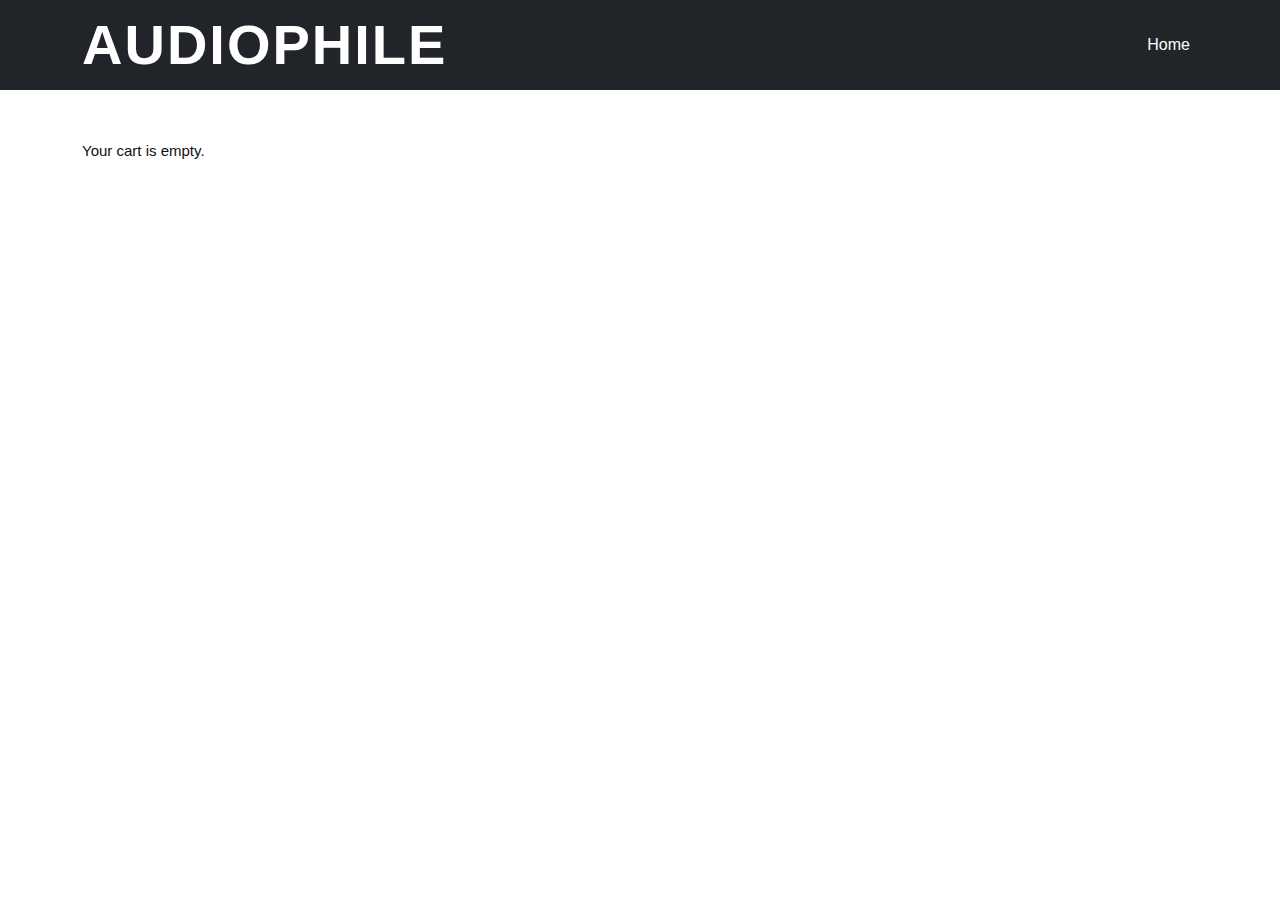
<file: cart.html>
<!DOCTYPE html>
<html lang="en">
  <head>
    <meta charset="UTF-8" />
    <meta name="viewport" content="width=device-width, initial-scale=1.0" />
    <title>Your Cart | Audiophile</title>
    <link
      href="https://cdn.jsdelivr.net/npm/bootstrap@5.3.0/dist/css/bootstrap.min.css"
      rel="stylesheet"
    />
    <link rel="stylesheet" href="./css/styles.css" />
  </head>
  <body>
    <!-- Header -->
    <header class="bg-dark text-white py-3">
      <div class="container d-flex justify-content-between align-items-center">
        <h1 class="m-0">audiophile</h1>
        <nav>
          <a href="index.html" class="text-white text-decoration-none mx-2"
            >Home</a
          >
        </nav>
      </div>
    </header>

    <!-- Cart Content -->
    <main class="container py-5" id="cart-container">
      <!-- Cart content injected by JS -->
    </main>

    <script src="./js/cart.js"></script>
  </body>
</html>
</file>
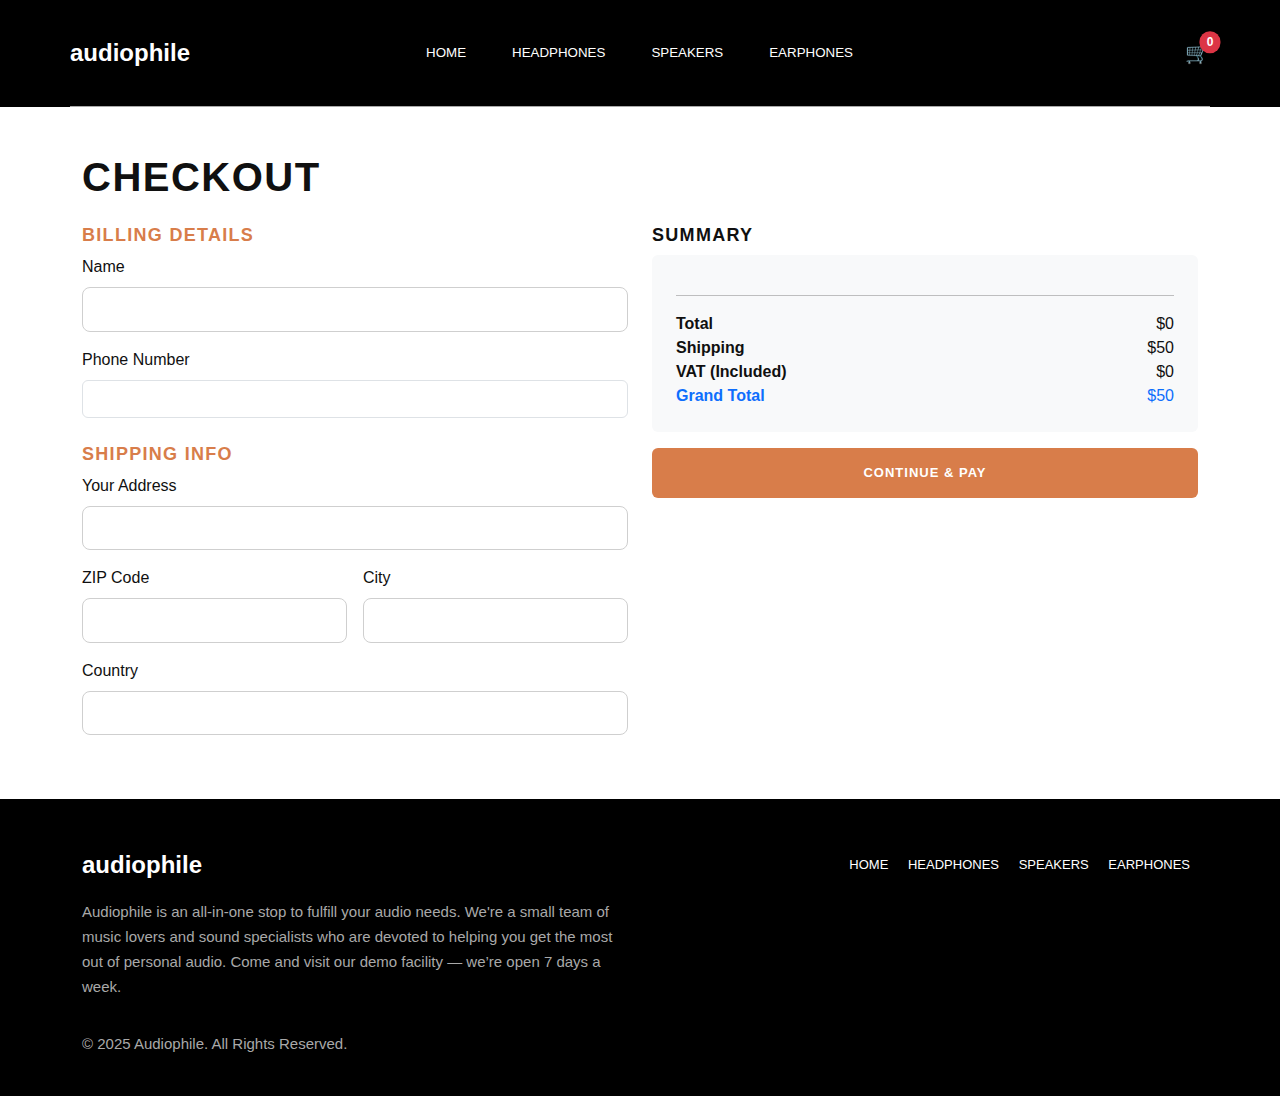
<file: checkout.html>
<!DOCTYPE html>
<html lang="en">
  <head>
    <meta charset="UTF-8" />
    <meta name="viewport" content="width=device-width, initial-scale=1.0" />
    <title>Audiophile | Checkout</title>
    <link
      href="https://cdn.jsdelivr.net/npm/bootstrap@5.3.0/dist/css/bootstrap.min.css"
      rel="stylesheet"
    />
    <link rel="stylesheet" href="./css/styles.css" />
    <link rel="icon" href="./assets/favicon-32x32.png" type="image/png" />
  </head>
  <body>
    <!-- Header -->
    <header>
      <nav class="navbar navbar-expand-lg navbar-dark container">
        <a class="navbar-brand fw-bold fs-4" href="index.html">audiophile</a>
        <div
          class="collapse navbar-collapse justify-content-center"
          id="navbarMain"
        >
          <ul class="navbar-nav">
            <li class="nav-item">
              <a class="nav-link" href="index.html">Home</a>
            </li>
            <li class="nav-item">
              <a class="nav-link" href="headphones.html">Headphones</a>
            </li>
            <li class="nav-item">
              <a class="nav-link" href="speakers.html">Speakers</a>
            </li>
            <li class="nav-item">
              <a class="nav-link" href="earphones.html">Earphones</a>
            </li>
          </ul>
        </div>

        <!-- Cart Icon -->
        <div class="text-white position-relative ms-3">
          <a
            href="#"
            class="text-white text-decoration-none position-relative fs-5"
            data-bs-toggle="modal"
            data-bs-target="#cartModal"
          >
            🛒
            <span
              id="cart-count"
              class="position-absolute top-0 start-100 translate-middle badge rounded-pill bg-danger"
              >0</span
            >
          </a>
        </div>
      </nav>
    </header>

    <!-- Checkout Form -->
    <main class="container my-5">
      <h2 class="mb-4">Checkout</h2>
      <form id="checkoutForm" class="row g-4">
        <!-- Billing Details -->
        <div class="col-md-6">
          <h6 class="text-uppercase text-warning fw-bold">Billing Details</h6>
          <div class="mb-3">
            <label for="name" class="form-label">Name</label>
            <input type="text" class="form-control" id="name" required />
          </div>
          <div class="mb-3">
            <label for="phone" class="form-label">Phone Number</label>
            <input type="tel" class="form-control" id="phone" required />
          </div>

          <!-- Shipping Info -->
          <h6 class="text-uppercase text-warning fw-bold mt-4">
            Shipping Info
          </h6>
          <div class="mb-3">
            <label for="address" class="form-label">Your Address</label>
            <input type="text" class="form-control" id="address" required />
          </div>
          <div class="mb-3 d-flex gap-3">
            <div class="w-50">
              <label for="zip" class="form-label">ZIP Code</label>
              <input type="text" class="form-control" id="zip" required />
            </div>
            <div class="w-50">
              <label for="city" class="form-label">City</label>
              <input type="text" class="form-control" id="city" required />
            </div>
          </div>
          <div class="mb-3">
            <label for="country" class="form-label">Country</label>
            <input type="text" class="form-control" id="country" required />
          </div>
        </div>

        <!-- Summary Section -->
        <div class="col-md-6">
          <h6 class="text-uppercase fw-bold">Summary</h6>
          <div id="summary" class="bg-light p-4 rounded">
            <!-- Populated by JS -->
          </div>
          <button
            type="submit"
            class="btn btn-primary w-100 mt-3 text-uppercase"
          >
            Continue & Pay
          </button>
        </div>
      </form>
    </main>

    <!-- Order Confirmation Modal -->
    <div class="modal fade" id="orderModal" tabindex="-1" aria-hidden="true">
      <div class="modal-dialog modal-dialog-centered">
        <div class="modal-content p-4 text-center">
          <div class="mb-3">
            <div
              class="bg-primary text-white rounded-circle d-inline-flex align-items-center justify-content-center"
              style="width: 50px; height: 50px"
            >
              <span class="fs-4">✔</span>
            </div>
          </div>
          <h4 class="fw-bold text-uppercase">Thank you<br />for your order</h4>
          <p class="text-muted">
            You will receive an email confirmation shortly.
          </p>

          <div
            class="d-flex my-4 rounded overflow-hidden border"
            style="text-align: left"
          >
            <div class="bg-light p-3 w-50">
              <div class="d-flex align-items-center mb-2">
                <img
                  src="./assets/cart/image-xx99-mark-two-headphones.jpg"
                  style="width: 40px; border-radius: 8px"
                  alt="Product"
                />
                <div class="ms-3">
                  <p class="mb-0 fw-bold small">XX99 MK II</p>
                  <p class="mb-0 text-muted small">$2,999 x1</p>
                </div>
              </div>
              <p class="small text-center text-muted mb-0">
                and 2 other item(s)
              </p>
            </div>
            <div
              class="bg-dark text-white p-3 w-50 d-flex flex-column justify-content-between"
            >
              <p class="small text-uppercase text-muted mb-1">Grand Total</p>
              <p class="fw-bold fs-5" id="modal-grand-total">$5,446</p>
            </div>
          </div>
          <a href="index.html" class="btn btn-primary w-100 text-uppercase"
            >Back to Home</a
          >
        </div>
      </div>
    </div>

    <!-- Footer -->
    <footer class="pt-5 pb-4">
      <div class="container">
        <!-- Top Section -->
        <div class="row align-items-center mb-6">
          <div class="col-md-6 text-md-start text-center mb-3 mb-md-0">
            <a
              href="index.html"
              class="text-white text-decoration-none fw-bold fs-4"
              >audiophile</a
            >
          </div>

          <div class="col-md-6 text-md-end">
            <nav style="text-transform: uppercase; font-size: small">
              <a href="index.html" class="text-white text-decoration-none mx-2"
                >Home</a
              >
              <a
                href="headphones.html"
                class="text-white text-decoration-none mx-2"
                >Headphones</a
              >
              <a
                href="speakers.html"
                class="text-white text-decoration-none mx-2"
                >Speakers</a
              >
              <a
                href="earphones.html"
                class="text-white text-decoration-none mx-2"
                >Earphones</a
              >
            </nav>
          </div>
        </div>

        <!-- Middle Section -->
        <div class="row mt-3">
          <div class="col-md-6 text-md-start footer-text">
            <p>
              Audiophile is an all-in-one stop to fulfill your audio needs.
              We're a small team of music lovers and sound specialists who are
              devoted to helping you get the most out of personal audio. Come
              and visit our demo facility — we’re open 7 days a week.
            </p>
          </div>
          <div class="col-md-6 text-md-end">
            <p class="align-items-bottom">
              <a href="#" class="text-white text-decoration-none mx-1"
                ><i class="bi bi-facebook fs-5"></i
              ></a>
              <a href="#" class="text-white text-decoration-none mx-1"
                ><i class="bi bi-twitter fs-5"></i
              ></a>
              <a href="#" class="text-white text-decoration-none mx-1"
                ><i class="bi bi-instagram fs-5"></i
              ></a>
            </p>
          </div>
        </div>

        <!-- Bottom Section -->
        <div class="row mt-3">
          <div class="col-md-12 text-md-start footer-text">
            <p>© 2025 Audiophile. All Rights Reserved.</p>
          </div>
        </div>
      </div>
    </footer>

    <!-- Scripts -->
    <script src="https://cdn.jsdelivr.net/npm/bootstrap@5.3.0/dist/js/bootstrap.bundle.min.js"></script>
    <script>
      const summaryEl = document.getElementById("summary");
      const cart = JSON.parse(localStorage.getItem("cart")) || [];

      function renderSummary() {
        let subtotal = 0;
        summaryEl.innerHTML = cart
          .map((item) => {
            subtotal += item.price * item.quantity;
            return `
          <div class="d-flex justify-content-between mb-2">
            <span>${item.name} x${item.quantity}</span>
            <span>$${item.price * item.quantity}</span>
          </div>
        `;
          })
          .join("");

        const shipping = 50;
        const vat = subtotal * 0.2;
        const grand = subtotal + shipping;

        summaryEl.innerHTML += `
        <hr />
        <div class="d-flex justify-content-between"><strong>Total</strong><span>$${subtotal}</span></div>
        <div class="d-flex justify-content-between"><strong>Shipping</strong><span>$${shipping}</span></div>
        <div class="d-flex justify-content-between"><strong>VAT (Included)</strong><span>$${vat.toFixed(
          0
        )}</span></div>
        <div class="d-flex justify-content-between text-primary"><strong>Grand Total</strong><span>$${grand}</span></div>
      `;

        document.getElementById("modal-grand-total").textContent = `$${grand}`;
      }

      document
        .getElementById("checkoutForm")
        .addEventListener("submit", function (e) {
          e.preventDefault();
          const modal = new bootstrap.Modal(
            document.getElementById("orderModal")
          );
          modal.show();
          localStorage.removeItem("cart");
        });

      renderSummary();
    </script>
  </body>
</html>
</file>
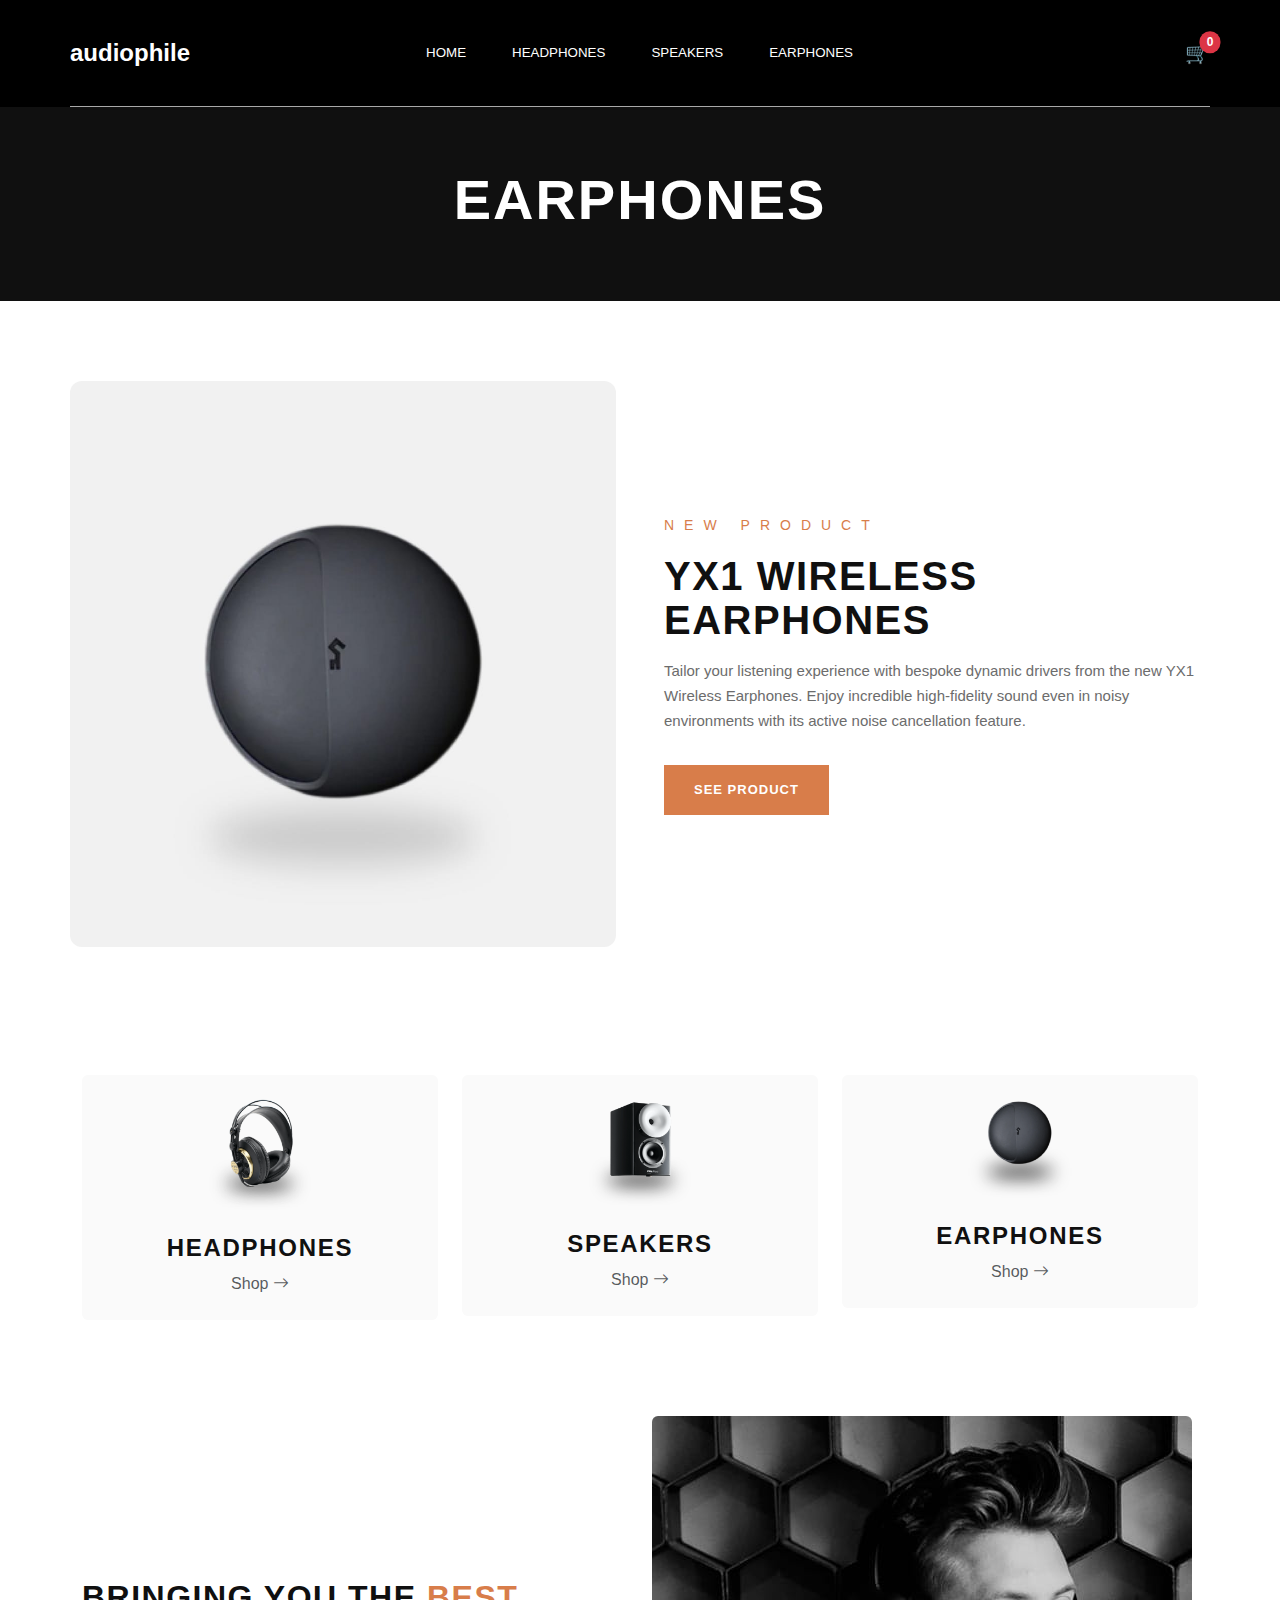
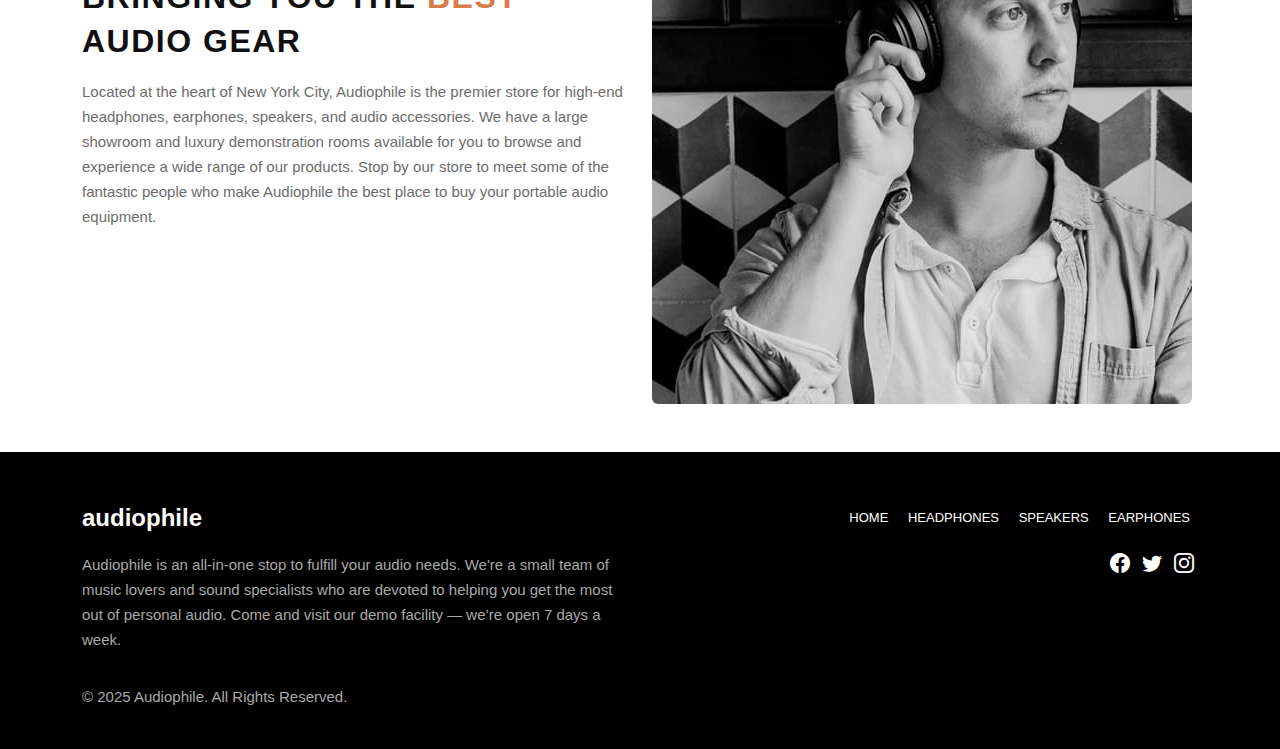
<file: earphones.html>
<!DOCTYPE html>
<html lang="en">
  <head>
    <meta charset="UTF-8" />
    <meta name="viewport" content="width=device-width, initial-scale=1.0" />
    <title>Audiophile | Ear</title>
    <link
      href="https://cdn.jsdelivr.net/npm/bootstrap@5.3.0/dist/css/bootstrap.min.css"
      rel="stylesheet"
    />
    <link
      rel="stylesheet"
      href="https://cdn.jsdelivr.net/npm/bootstrap-icons@1.10.5/font/bootstrap-icons.css"
    />
    <link rel="stylesheet" href="./css/styles.css" />
    <link rel="icon" href="./assets/favicon-32x32.png" type="image/png" />
  </head>
  <body>
    <!-- Header -->
    <header>
      <nav class="navbar navbar-expand-lg navbar-dark container">
        <a class="navbar-brand fw-bold fs-4" href="index.html">audiophile</a>
        <button
          class="navbar-toggler"
          type="button"
          data-bs-toggle="collapse"
          data-bs-target="#navbarMain"
        >
          <span class="navbar-toggler-icon"></span>
        </button>
        <div
          class="collapse navbar-collapse justify-content-center"
          id="navbarMain"
        >
          <ul class="navbar-nav mb-2 mb-lg-0">
            <li class="nav-item">
              <a class="nav-link" href="index.html">Home</a>
            </li>
            <li class="nav-item">
              <a class="nav-link" href="headphones.html">Headphones</a>
            </li>
            <li class="nav-item">
              <a class="nav-link" href="speakers.html">Speakers</a>
            </li>
            <li class="nav-item">
              <a class="nav-link active text-warning" href="earphones.html"
                >Earphones</a
              >
            </li>
          </ul>
        </div>

        <!-- Cart Icon -->
        <div class="text-white position-relative ms-3">
          <a
            href="#"
            class="text-white text-decoration-none position-relative fs-5"
            data-bs-toggle="modal"
            data-bs-target="#cartModal"
          >
            🛒
            <span
              id="cart-count"
              class="position-absolute top-0 start-100 translate-middle badge rounded-pill bg-danger"
              >0</span
            >
          </a>
        </div>
      </nav>
    </header>

    <!-- Category Header -->
    <section class="category-header">
      <div class="container">
        <h1>Earphones</h1>
      </div>
    </section>

    <!-- YX1 Wireless Earphones -->
    <section class="container product-section">
      <div class="product-img">
        <img
          src="./assets/product-yx1-earphones/desktop/image-product.jpg"
          alt="YX1 Wireless Earphone"
        />
      </div>
      <div class="product-text">
        <p class="overline">New Product</p>
        <h2>YX1 Wireless Earphones</h2>
        <p>
          Tailor your listening experience with bespoke dynamic drivers from the
          new YX1 Wireless Earphones. Enjoy incredible high-fidelity sound even
          in noisy environments with its active noise cancellation feature.
        </p>
        <a
          href="product.html?slug=zx9-speaker"
          class="btn-primary d-inline-block mt-3"
          >See Product</a
        >
      </div>
    </section>

    <!-- Category Cards -->
    <section class="container py-5">
      <div class="row g-4 text-center">
        <div class="col-md-4">
          <div class="category-card py-4 rounded">
            <img
              src="./assets/shared/desktop/image-category-thumbnail-headphones.png"
              alt="Headphones"
              class="img-fluid mb-3"
            />
            <h5 class="text-uppercase fw-bold">Headphones</h5>
            <a href="headphones.html" class="text-decoration-none text-muted"
              >Shop <i class="bi bi-arrow-right"></i
            ></a>
          </div>
        </div>
        <div class="col-md-4">
          <div class="category-card py-4 rounded">
            <img
              src="./assets/shared/desktop/image-category-thumbnail-speakers.png"
              alt="Speakers"
              class="img-fluid mb-3"
            />
            <h5 class="text-uppercase fw-bold">Speakers</h5>
            <a href="speakers.html" class="text-decoration-none text-muted"
              >Shop <i class="bi bi-arrow-right"></i
            ></a>
          </div>
        </div>
        <div class="col-md-4">
          <div class="category-card py-4 rounded">
            <img
              src="./assets/shared/desktop/image-category-thumbnail-earphones.png"
              alt="Earphones"
              class="img-fluid mb-3"
            />
            <h5 class="text-uppercase fw-bold">Earphones</h5>
            <a href="earphones.html" class="text-decoration-none text-muted"
              >Shop <i class="bi bi-arrow-right"></i
            ></a>
          </div>
        </div>
      </div>
    </section>

    <!-- About Section -->
    <section class="container my-5">
      <div class="row align-items-center">
        <div class="col-md-6 text-md-start text-center about-section">
          <h2 class="fw-bold">Bringing you the <span>best</span> audio gear</h2>
          <p class="mt-3">
            Located at the heart of New York City, Audiophile is the premier
            store for high-end headphones, earphones, speakers, and audio
            accessories. We have a large showroom and luxury demonstration rooms
            available for you to browse and experience a wide range of our
            products. Stop by our store to meet some of the fantastic people who
            make Audiophile the best place to buy your portable audio equipment.
          </p>
        </div>
        <div class="col-md-6">
          <img
            src="./assets/shared/desktop/image-best-gear.jpg"
            class="img-fluid rounded"
            alt="Best Gear"
          />
        </div>
      </div>
    </section>

    <!-- Footer -->
    <footer class="pt-5 pb-4">
      <div class="container">
        <!-- Top Section -->
        <div class="row align-items-center mb-6">
          <div class="col-md-6 text-md-start text-center mb-3 mb-md-0">
            <a
              href="index.html"
              class="text-white text-decoration-none fw-bold fs-4"
              >audiophile</a
            >
          </div>

          <div class="col-md-6 text-md-end">
            <nav style="text-transform: uppercase; font-size: small">
              <a href="index.html" class="text-white text-decoration-none mx-2"
                >Home</a
              >
              <a
                href="headphones.html"
                class="text-white text-decoration-none mx-2"
                >Headphones</a
              >
              <a
                href="speakers.html"
                class="text-white text-decoration-none mx-2"
                >Speakers</a
              >
              <a
                href="earphones.html"
                class="text-white text-decoration-none mx-2"
                >Earphones</a
              >
            </nav>
          </div>
        </div>

        <!-- Middle Section -->
        <div class="row mt-3">
          <div class="col-md-6 text-md-start footer-text">
            <p>
              Audiophile is an all-in-one stop to fulfill your audio needs.
              We're a small team of music lovers and sound specialists who are
              devoted to helping you get the most out of personal audio. Come
              and visit our demo facility — we’re open 7 days a week.
            </p>
          </div>
          <div class="col-md-6 text-md-end">
            <p class="align-items-bottom">
              <a href="#" class="text-white text-decoration-none mx-1"
                ><i class="bi bi-facebook fs-5"></i
              ></a>
              <a href="#" class="text-white text-decoration-none mx-1"
                ><i class="bi bi-twitter fs-5"></i
              ></a>
              <a href="#" class="text-white text-decoration-none mx-1"
                ><i class="bi bi-instagram fs-5"></i
              ></a>
            </p>
          </div>
        </div>

        <!-- Bottom Section -->
        <div class="row mt-3">
          <div class="col-md-12 text-md-start footer-text">
            <p>© 2025 Audiophile. All Rights Reserved.</p>
          </div>
        </div>
      </div>
    </footer>

    <!-- Cart Modal -->
    <div class="modal fade" id="cartModal" tabindex="-1" aria-hidden="true">
      <div class="modal-dialog modal-dialog-end">
        <div class="modal-content rounded-3 p-4" style="max-width: 420px">
          <div class="modal-header border-0">
            <h5 class="modal-title fw-bold">
              Cart (<span id="modal-cart-count">0</span>)
            </h5>
            <button
              type="button"
              class="btn btn-link text-muted text-decoration-none p-0"
              id="clear-cart"
            >
              Remove all
            </button>
          </div>
          <div class="modal-body p-0">
            <div
              id="cart-items-container"
              class="d-flex flex-column gap-3"
            ></div>
          </div>
          <div class="modal-footer border-0 flex-column align-items-stretch">
            <div class="d-flex justify-content-between w-100 mb-2">
              <p class="fw-bold text-uppercase">Total</p>
              <p class="fw-bold" id="cart-product-total">$0</p>
            </div>
            <div class="d-flex justify-content-between w-100 mb-2">
              <p class="fw-bold text-uppercase">Shipping</p>
              <p class="fw-bold" id="cart-shipping">$50</p>
            </div>
            <div class="d-flex justify-content-between w-100 mb-3">
              <p class="fw-bold text-uppercase">VAT (Included)</p>
              <p class="fw-bold" id="cart-vat">$0</p>
            </div>
            <div class="d-flex justify-content-between w-100 mb-3">
              <p class="fw-bold text-uppercase">Grand Total</p>
              <p class="fw-bold fs-5 text-primary" id="cart-grand-total">$0</p>
            </div>
            <a href="checkout.html" class="btn btn-primary text-uppercase w-100"
              >Checkout</a
            >
          </div>
        </div>
      </div>
    </div>

    <script src="https://cdn.jsdelivr.net/npm/bootstrap@5.3.0/dist/js/bootstrap.bundle.min.js"></script>
    <script src="./js/main.js"></script>
  </body>
</html>
</file>
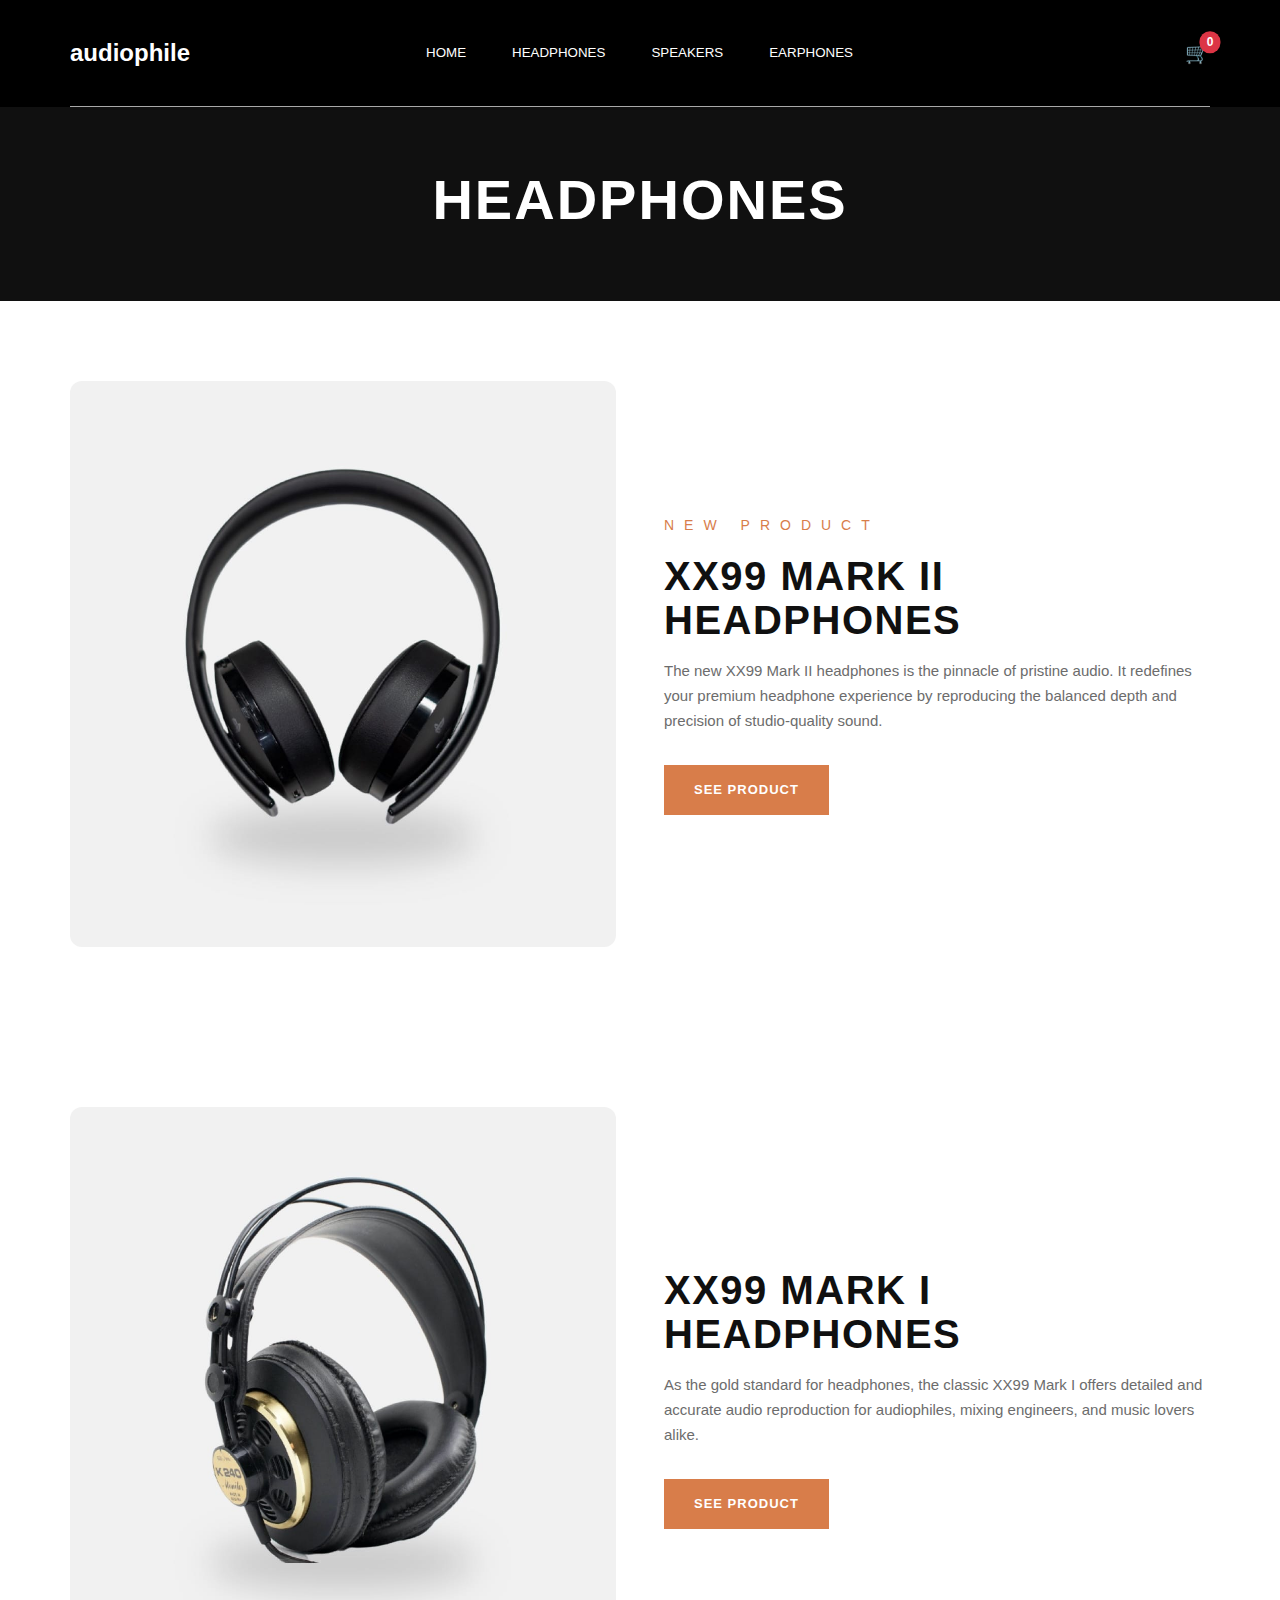
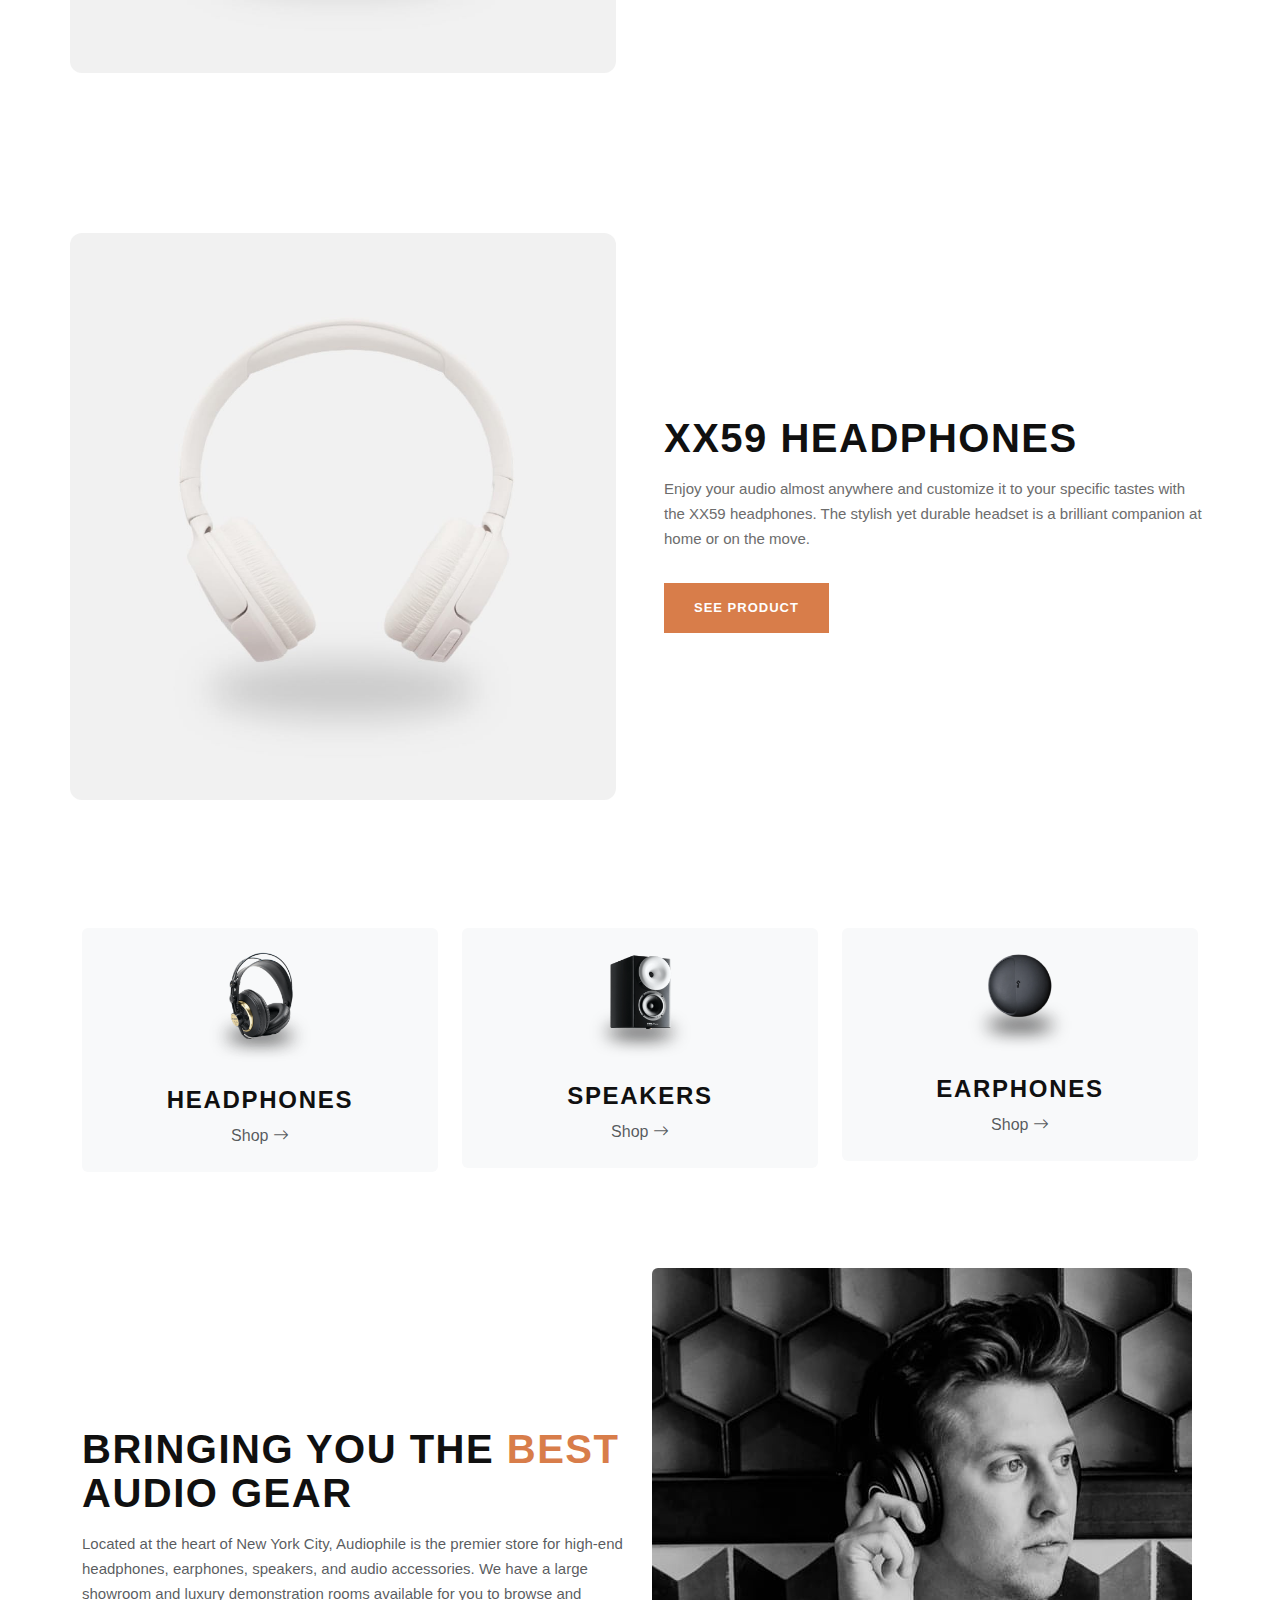
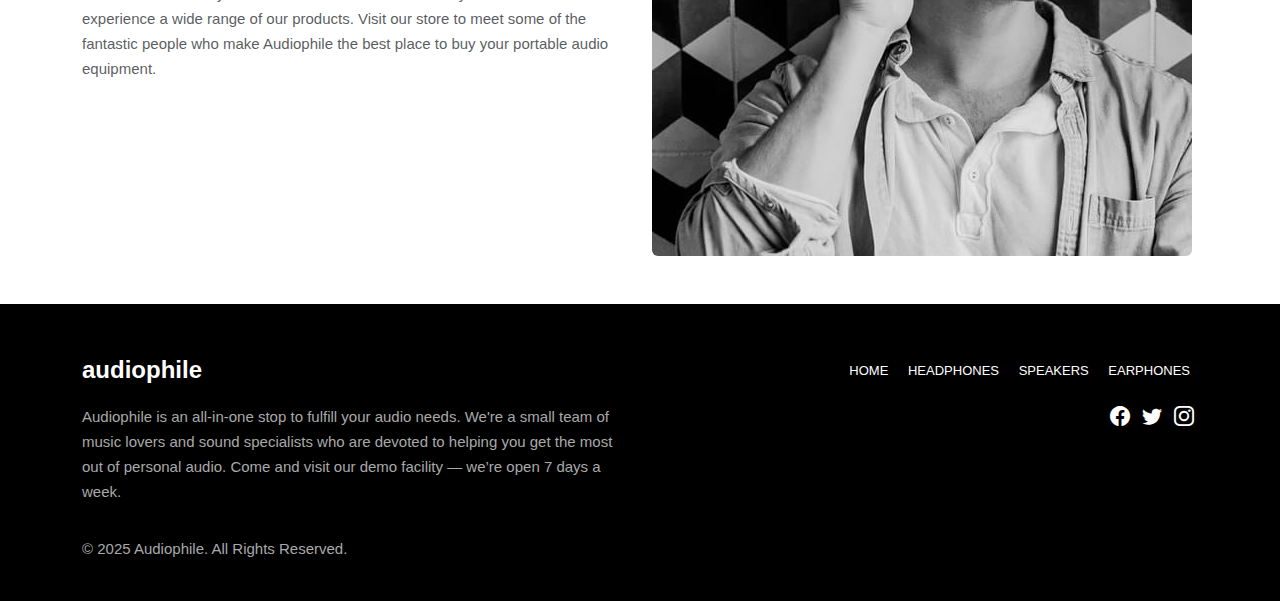
<file: headphones.html>
<!DOCTYPE html>
<html lang="en">
  <head>
    <meta charset="UTF-8" />
    <meta name="viewport" content="width=device-width, initial-scale=1.0" />
    <title>Audiophile | Headphones</title>
    <link
      href="https://cdn.jsdelivr.net/npm/bootstrap@5.3.0/dist/css/bootstrap.min.css"
      rel="stylesheet"
    />
    <link
      rel="stylesheet"
      href="https://cdn.jsdelivr.net/npm/bootstrap-icons@1.10.5/font/bootstrap-icons.css"
    />
    <link rel="stylesheet" href="./css/styles.css" />
    <link rel="icon" href="./assets/favicon-32x32.png" type="image/png" />
  </head>
  <body>
    <!-- Header -->
    <header>
      <nav class="navbar navbar-expand-lg navbar-dark container">
        <a class="navbar-brand fw-bold fs-4" href="index.html">audiophile</a>
        <button
          class="navbar-toggler"
          type="button"
          data-bs-toggle="collapse"
          data-bs-target="#navbarMain"
        >
          <span class="navbar-toggler-icon"></span>
        </button>
        <div
          class="collapse navbar-collapse justify-content-center"
          id="navbarMain"
        >
          <ul class="navbar-nav mb-2 mb-lg-0">
            <li class="nav-item">
              <a class="nav-link" href="index.html">Home</a>
            </li>
            <li class="nav-item">
              <a class="nav-link active text-warning" href="headphones.html"
                >Headphones</a
              >
            </li>
            <li class="nav-item">
              <a class="nav-link" href="speakers.html">Speakers</a>
            </li>
            <li class="nav-item">
              <a class="nav-link" href="earphones.html">Earphones</a>
            </li>
          </ul>
        </div>

        <!-- Cart Icon -->
        <div class="text-white position-relative ms-3">
          <a
            href="#"
            class="text-white text-decoration-none position-relative fs-5"
            data-bs-toggle="modal"
            data-bs-target="#cartModal"
          >
            🛒
            <span
              id="cart-count"
              class="position-absolute top-0 start-100 translate-middle badge rounded-pill bg-danger"
              >0</span
            >
          </a>
        </div>
      </nav>
    </header>

    <!-- Category Header -->
    <section class="category-header">
      <div class="container">
        <h1>Headphones</h1>
      </div>
    </section>

    <!-- Product: XX99 Mark II -->
    <section class="container product-section">
      <div class="product-img">
        <img
          src="./assets/product-xx99-mark-two-headphones/desktop/image-product.jpg"
          alt="XX99 Mark II"
        />
      </div>
      <div class="product-text">
        <p class="overline">New Product</p>
        <h2>XX99 Mark II Headphones</h2>
        <p>
          The new XX99 Mark II headphones is the pinnacle of pristine audio. It
          redefines your premium headphone experience by reproducing the
          balanced depth and precision of studio-quality sound.
        </p>
        <a
          href="product.html?slug=xx99-mark-two-headphones"
          class="btn-primary d-inline-block mt-3"
          >See Product</a
        >
      </div>
    </section>

    <!-- Product: XX99 Mark I -->
    <section class="container product-section">
      <div class="product-img">
        <img
          src="./assets/product-xx99-mark-one-headphones/desktop/image-product.jpg"
          alt="XX99 Mark I"
        />
      </div>
      <div class="product-text">
        <h2>XX99 Mark I Headphones</h2>
        <p>
          As the gold standard for headphones, the classic XX99 Mark I offers
          detailed and accurate audio reproduction for audiophiles, mixing
          engineers, and music lovers alike.
        </p>
        <a
          href="product.html?slug=xx99-mark-one-headphones"
          class="btn-primary d-inline-block mt-3"
          >See Product</a
        >
      </div>
    </section>

    <!-- Product: XX59 -->
    <section class="container product-section">
      <div class="product-img">
        <img
          src="./assets/product-xx59-headphones/desktop/image-product.jpg"
          alt="XX59 Headphones"
        />
      </div>
      <div class="product-text">
        <h2>XX59 Headphones</h2>
        <p>
          Enjoy your audio almost anywhere and customize it to your specific
          tastes with the XX59 headphones. The stylish yet durable headset is a
          brilliant companion at home or on the move.
        </p>
        <a
          href="product.html?slug=xx59-headphones"
          class="btn-primary d-inline-block mt-3"
          >See Product</a
        >
      </div>
    </section>

    <!-- Category Cards -->
    <section class="container py-5">
      <div class="row g-4 text-center">
        <div class="col-md-4">
          <div class="category-card bg-light py-4 rounded">
            <img
              src="./assets/shared/desktop/image-category-thumbnail-headphones.png"
              alt="Headphones"
              class="img-fluid mb-3"
            />
            <h5 class="text-uppercase fw-bold">Headphones</h5>
            <a href="#" class="text-decoration-none text-muted"
              >Shop <i class="bi bi-arrow-right"></i
            ></a>
          </div>
        </div>
        <div class="col-md-4">
          <div class="category-card bg-light py-4 rounded">
            <img
              src="./assets/shared/desktop/image-category-thumbnail-speakers.png"
              alt="Speakers"
              class="img-fluid mb-3"
            />
            <h5 class="text-uppercase fw-bold">Speakers</h5>
            <a href="#" class="text-decoration-none text-muted"
              >Shop <i class="bi bi-arrow-right"></i
            ></a>
          </div>
        </div>
        <div class="col-md-4">
          <div class="category-card bg-light py-4 rounded">
            <img
              src="./assets/shared/desktop/image-category-thumbnail-earphones.png"
              alt="Earphones"
              class="img-fluid mb-3"
            />
            <h5 class="text-uppercase fw-bold">Earphones</h5>
            <a href="#" class="text-decoration-none text-muted"
              >Shop <i class="bi bi-arrow-right"></i
            ></a>
          </div>
        </div>
      </div>
    </section>

    <!-- Call to action -->
    <section class="container my-5">
      <div class="row align-items-center">
        <div class="col-md-6 text-md-start text-center">
          <h2 class="fw-bold text-uppercase">
            Bringing you the <span class="text-warning">best</span> audio gear
          </h2>
          <p class="text-muted mt-3">
            Located at the heart of New York City, Audiophile is the premier
            store for high-end headphones, earphones, speakers, and audio
            accessories. We have a large showroom and luxury demonstration rooms
            available for you to browse and experience a wide range of our
            products. Visit our store to meet some of the fantastic people who
            make Audiophile the best place to buy your portable audio equipment.
          </p>
        </div>
        <div class="col-md-6 mb-4 mb-md-0">
          <img
            src="./assets/shared/desktop/image-best-gear.jpg"
            class="img-fluid rounded"
            alt="Best Gear"
          />
        </div>
      </div>
    </section>

    <!-- Footer -->
    <footer class="pt-5 pb-4">
      <div class="container">
        <!-- Top Section -->
        <div class="row align-items-center mb-6">
          <div class="col-md-6 text-md-start text-center mb-3 mb-md-0">
            <a
              href="index.html"
              class="text-white text-decoration-none fw-bold fs-4"
              >audiophile</a
            >
          </div>

          <div class="col-md-6 text-md-end">
            <nav style="text-transform: uppercase; font-size: small">
              <a href="index.html" class="text-white text-decoration-none mx-2"
                >Home</a
              >
              <a
                href="headphones.html"
                class="text-white text-decoration-none mx-2"
                >Headphones</a
              >
              <a
                href="speakers.html"
                class="text-white text-decoration-none mx-2"
                >Speakers</a
              >
              <a
                href="earphones.html"
                class="text-white text-decoration-none mx-2"
                >Earphones</a
              >
            </nav>
          </div>
        </div>

        <!-- Middle Section -->
        <div class="row mt-3">
          <div class="col-md-6 text-md-start footer-text">
            <p>
              Audiophile is an all-in-one stop to fulfill your audio needs.
              We're a small team of music lovers and sound specialists who are
              devoted to helping you get the most out of personal audio. Come
              and visit our demo facility — we’re open 7 days a week.
            </p>
          </div>
          <div class="col-md-6 text-md-end">
            <p class="align-items-bottom">
              <a href="#" class="text-white text-decoration-none mx-1"
                ><i class="bi bi-facebook fs-5"></i
              ></a>
              <a href="#" class="text-white text-decoration-none mx-1"
                ><i class="bi bi-twitter fs-5"></i
              ></a>
              <a href="#" class="text-white text-decoration-none mx-1"
                ><i class="bi bi-instagram fs-5"></i
              ></a>
            </p>
          </div>
        </div>

        <!-- Bottom Section -->
        <div class="row mt-3">
          <div class="col-md-12 text-md-start footer-text">
            <p>© 2025 Audiophile. All Rights Reserved.</p>
          </div>
        </div>
      </div>
    </footer>

    <script src="https://cdn.jsdelivr.net/npm/bootstrap@5.3.0/dist/js/bootstrap.bundle.min.js"></script>
    <script src="./js/main.js"></script>
  </body>
</html>
</file>
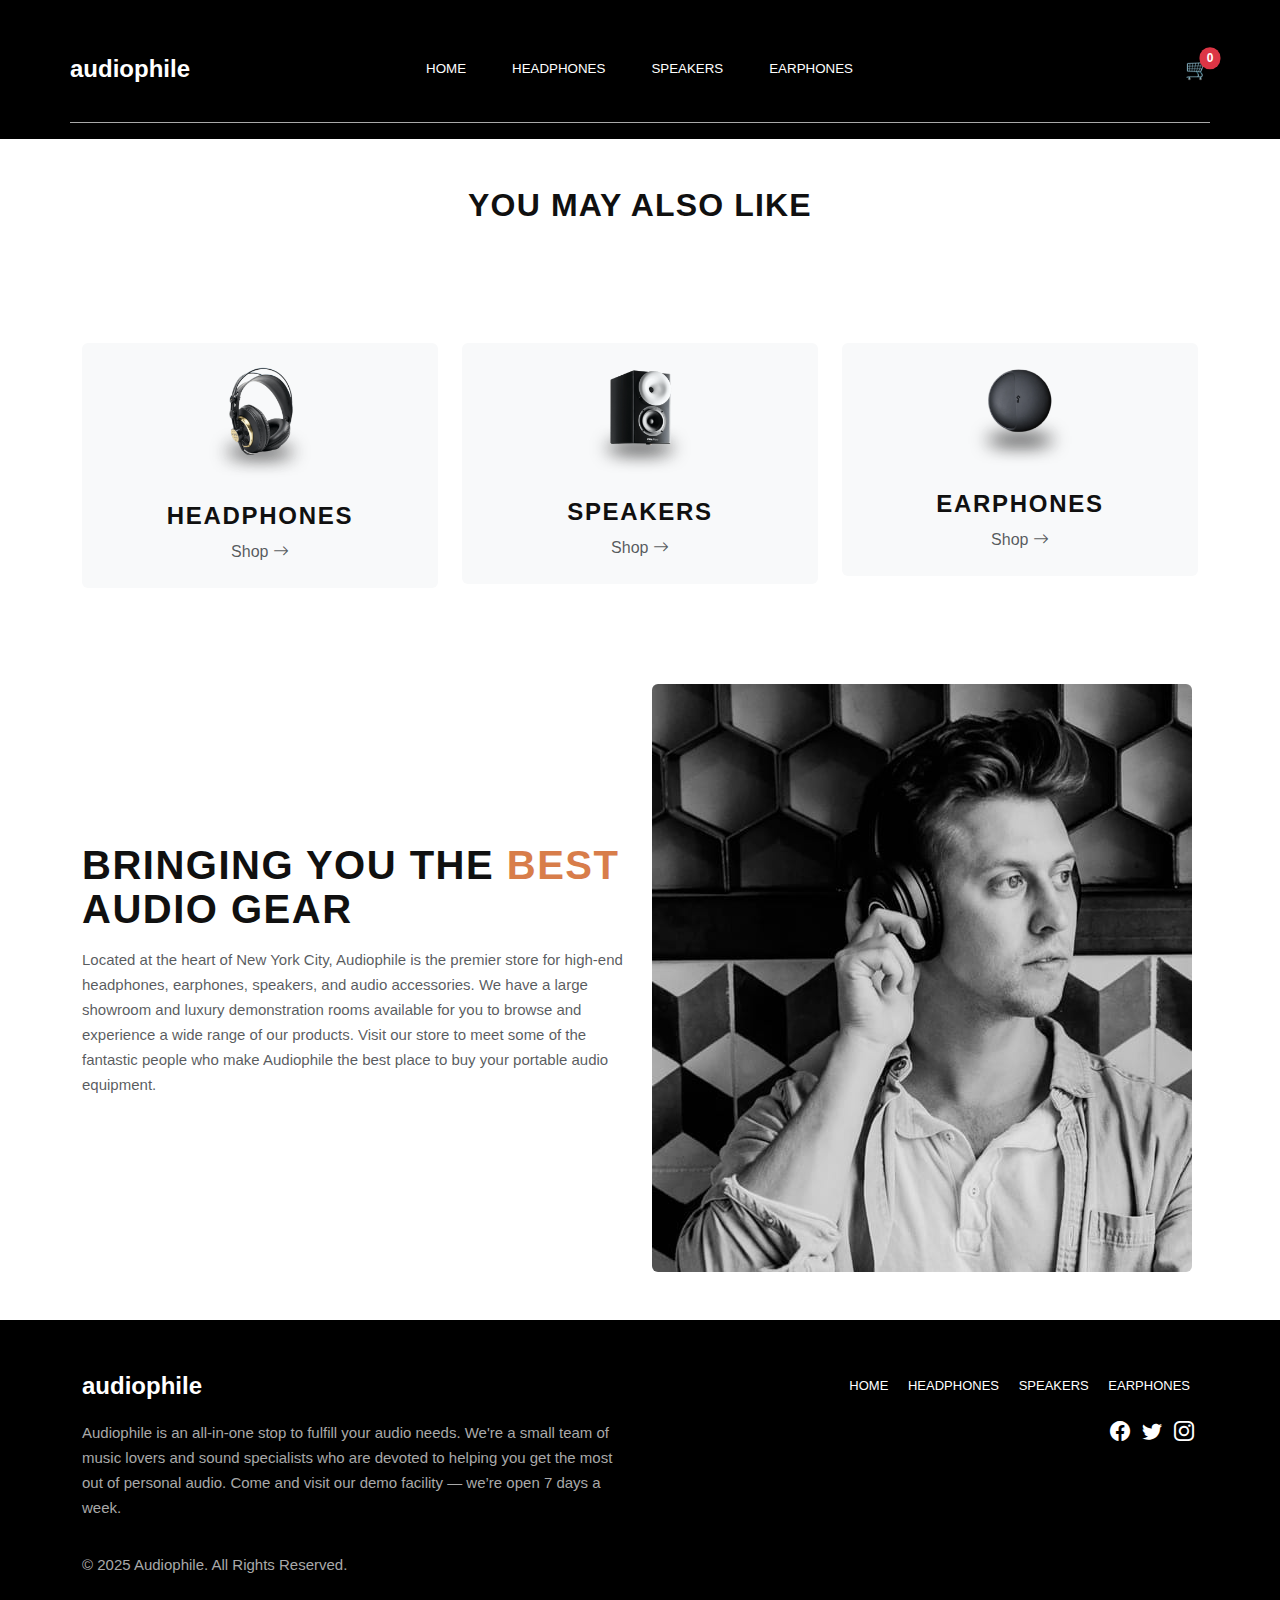
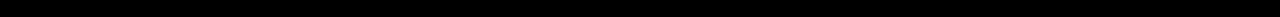
<file: product.html>
<!DOCTYPE html>
<html lang="en">
  <head>
    <meta charset="UTF-8" />
    <meta name="viewport" content="width=device-width, initial-scale=1.0" />
    <title>Product | Audiophile</title>
    <link
      href="https://cdn.jsdelivr.net/npm/bootstrap@5.3.0/dist/css/bootstrap.min.css"
      rel="stylesheet"
    />
    <link
      rel="stylesheet"
      href="https://cdn.jsdelivr.net/npm/bootstrap-icons@1.10.5/font/bootstrap-icons.css"
    />
    <link rel="stylesheet" href="./css/styles.css" />
    <script src="./js/product.js" defer></script>
    <link rel="icon" href="./assets/favicon-32x32.png" type="image/png" />
  </head>
  <body>
    <!-- Header -->
    <header class="bg-black py-3">
      <nav class="navbar navbar-expand-lg navbar-dark container">
        <a class="navbar-brand fw-bold fs-4" href="index.html">audiophile</a>
        <button
          class="navbar-toggler"
          type="button"
          data-bs-toggle="collapse"
          data-bs-target="#navbarMain"
        >
          <span class="navbar-toggler-icon"></span>
        </button>
        <div
          class="collapse navbar-collapse justify-content-center"
          id="navbarMain"
        >
          <ul class="navbar-nav mb-2 mb-lg-0">
            <li class="nav-item">
              <a class="nav-link" href="index.html">Home</a>
            </li>
            <li class="nav-item">
              <a class="nav-link" href="headphones.html">Headphones</a>
            </li>
            <li class="nav-item">
              <a class="nav-link" href="speakers.html">Speakers</a>
            </li>
            <li class="nav-item">
              <a class="nav-link" href="earphones.html">Earphones</a>
            </li>
          </ul>
        </div>
        <div class="text-white position-relative ms-3">
          <a
            href="#"
            class="text-white text-decoration-none position-relative fs-5"
            data-bs-toggle="modal"
            data-bs-target="#cartModal"
          >
            🛒
            <span
              id="cart-count"
              class="position-absolute top-0 start-100 translate-middle badge rounded-pill bg-danger"
              >0</span
            >
          </a>
        </div>
      </nav>
    </header>

    <!-- Product Detail Content -->
    <main class="container my-5" id="product-detail"></main>

    <!-- You may also like -->
    <section class="container my-5">
      <h3 class="text-center mb-4">You May Also Like</h3>
      <div
        class="row text-center justify-content-center gap-3"
        id="recommendations"
      >
        <!-- Related products go here -->
      </div>
    </section>

    <!-- Categories -->
    <section class="container py-5">
      <div class="row g-4 text-center">
        <div class="col-md-4">
          <div class="category-card bg-light py-4 rounded">
            <img
              src="./assets/shared/desktop/image-category-thumbnail-headphones.png"
              alt="Headphones"
              class="img-fluid mb-3"
            />
            <h5 class="text-uppercase fw-bold">Headphones</h5>
            <a href="headphones.html" class="text-decoration-none text-muted"
              >Shop <i class="bi bi-arrow-right"></i
            ></a>
          </div>
        </div>
        <div class="col-md-4">
          <div class="category-card bg-light py-4 rounded">
            <img
              src="./assets/shared/desktop/image-category-thumbnail-speakers.png"
              alt="Speakers"
              class="img-fluid mb-3"
            />
            <h5 class="text-uppercase fw-bold">Speakers</h5>
            <a href="speakers.html" class="text-decoration-none text-muted"
              >Shop <i class="bi bi-arrow-right"></i
            ></a>
          </div>
        </div>
        <div class="col-md-4">
          <div class="category-card bg-light py-4 rounded">
            <img
              src="./assets/shared/desktop/image-category-thumbnail-earphones.png"
              alt="Earphones"
              class="img-fluid mb-3"
            />
            <h5 class="text-uppercase fw-bold">Earphones</h5>
            <a href="earphones.html" class="text-decoration-none text-muted"
              >Shop <i class="bi bi-arrow-right"></i
            ></a>
          </div>
        </div>
      </div>
    </section>

    <!-- Best Gear CTA -->
    <section class="container my-5">
      <div class="row align-items-center">
        <div class="col-md-6 text-md-start text-center">
          <h2 class="fw-bold text-uppercase">
            Bringing you the <span class="text-warning">best</span> audio gear
          </h2>
          <p class="text-muted mt-3">
            Located at the heart of New York City, Audiophile is the premier
            store for high-end headphones, earphones, speakers, and audio
            accessories. We have a large showroom and luxury demonstration rooms
            available for you to browse and experience a wide range of our
            products. Visit our store to meet some of the fantastic people who
            make Audiophile the best place to buy your portable audio equipment.
          </p>
        </div>
        <div class="col-md-6 mb-4 mb-md-0">
          <img
            src="./assets/shared/desktop/image-best-gear.jpg"
            class="img-fluid rounded"
            alt="Best Gear"
          />
        </div>
      </div>
    </section>

    <!-- Footer -->
    <footer class="pt-5 pb-4">
      <div class="container">
        <!-- Top Section -->
        <div class="row align-items-center mb-6">
          <div class="col-md-6 text-md-start text-center mb-3 mb-md-0">
            <a
              href="index.html"
              class="text-white text-decoration-none fw-bold fs-4"
              >audiophile</a
            >
          </div>

          <div class="col-md-6 text-md-end">
            <nav style="text-transform: uppercase; font-size: small">
              <a href="index.html" class="text-white text-decoration-none mx-2"
                >Home</a
              >
              <a
                href="headphones.html"
                class="text-white text-decoration-none mx-2"
                >Headphones</a
              >
              <a
                href="speakers.html"
                class="text-white text-decoration-none mx-2"
                >Speakers</a
              >
              <a
                href="earphones.html"
                class="text-white text-decoration-none mx-2"
                >Earphones</a
              >
            </nav>
          </div>
        </div>

        <!-- Middle Section -->
        <div class="row mt-3">
          <div class="col-md-6 text-md-start footer-text">
            <p>
              Audiophile is an all-in-one stop to fulfill your audio needs.
              We're a small team of music lovers and sound specialists who are
              devoted to helping you get the most out of personal audio. Come
              and visit our demo facility — we’re open 7 days a week.
            </p>
          </div>
          <div class="col-md-6 text-md-end">
            <p class="align-items-end">
              <a href="#" class="text-white text-decoration-none mx-1"
                ><i class="bi bi-facebook fs-5"></i
              ></a>
              <a href="#" class="text-white text-decoration-none mx-1"
                ><i class="bi bi-twitter fs-5"></i
              ></a>
              <a href="#" class="text-white text-decoration-none mx-1"
                ><i class="bi bi-instagram fs-5"></i
              ></a>
            </p>
          </div>
        </div>

        <!-- Bottom Section -->
        <div class="row mt-3">
          <div class="col-md-12 text-md-start footer-text">
            <p>© 2025 Audiophile. All Rights Reserved.</p>
          </div>
        </div>
      </div>
    </footer>

    <!-- Cart Modal -->
    <div class="modal fade" id="cartModal" tabindex="-1" aria-hidden="true">
      <div class="modal-dialog modal-dialog-end">
        <div class="modal-content rounded-3 p-4" style="max-width: 420px">
          <div class="modal-header border-0">
            <h5 class="modal-title fw-bold">
              Cart (<span id="modal-cart-count">0</span>)
            </h5>
            <button
              type="button"
              class="btn btn-link text-muted text-decoration-none p-0"
              id="clear-cart"
            >
              Remove all
            </button>
          </div>
          <div class="modal-body p-0">
            <div
              id="cart-items-container"
              class="d-flex flex-column gap-3"
            ></div>
          </div>
          <div class="modal-footer border-0 flex-column align-items-stretch">
            <div class="d-flex justify-content-between w-100 mb-2">
              <p class="fw-bold text-uppercase">Total</p>
              <p class="fw-bold" id="cart-product-total">$0</p>
            </div>
            <div class="d-flex justify-content-between w-100 mb-2">
              <p class="fw-bold text-uppercase">Shipping</p>
              <p class="fw-bold" id="cart-shipping">$50</p>
            </div>
            <div class="d-flex justify-content-between w-100 mb-3">
              <p class="fw-bold text-uppercase">VAT (Included)</p>
              <p class="fw-bold" id="cart-vat">$0</p>
            </div>
            <div class="d-flex justify-content-between w-100 mb-3">
              <p class="fw-bold text-uppercase">Grand Total</p>
              <p class="fw-bold fs-5 text-primary" id="cart-grand-total">$0</p>
            </div>
            <a href="checkout.html" class="btn btn-primary text-uppercase w-100"
              >Checkout</a
            >
          </div>
        </div>
      </div>
    </div>

    <script src="https://cdn.jsdelivr.net/npm/bootstrap@5.3.0/dist/js/bootstrap.bundle.min.js"></script>
    <script src="./js/main.js"></script>
  </body>
</html>
</file>
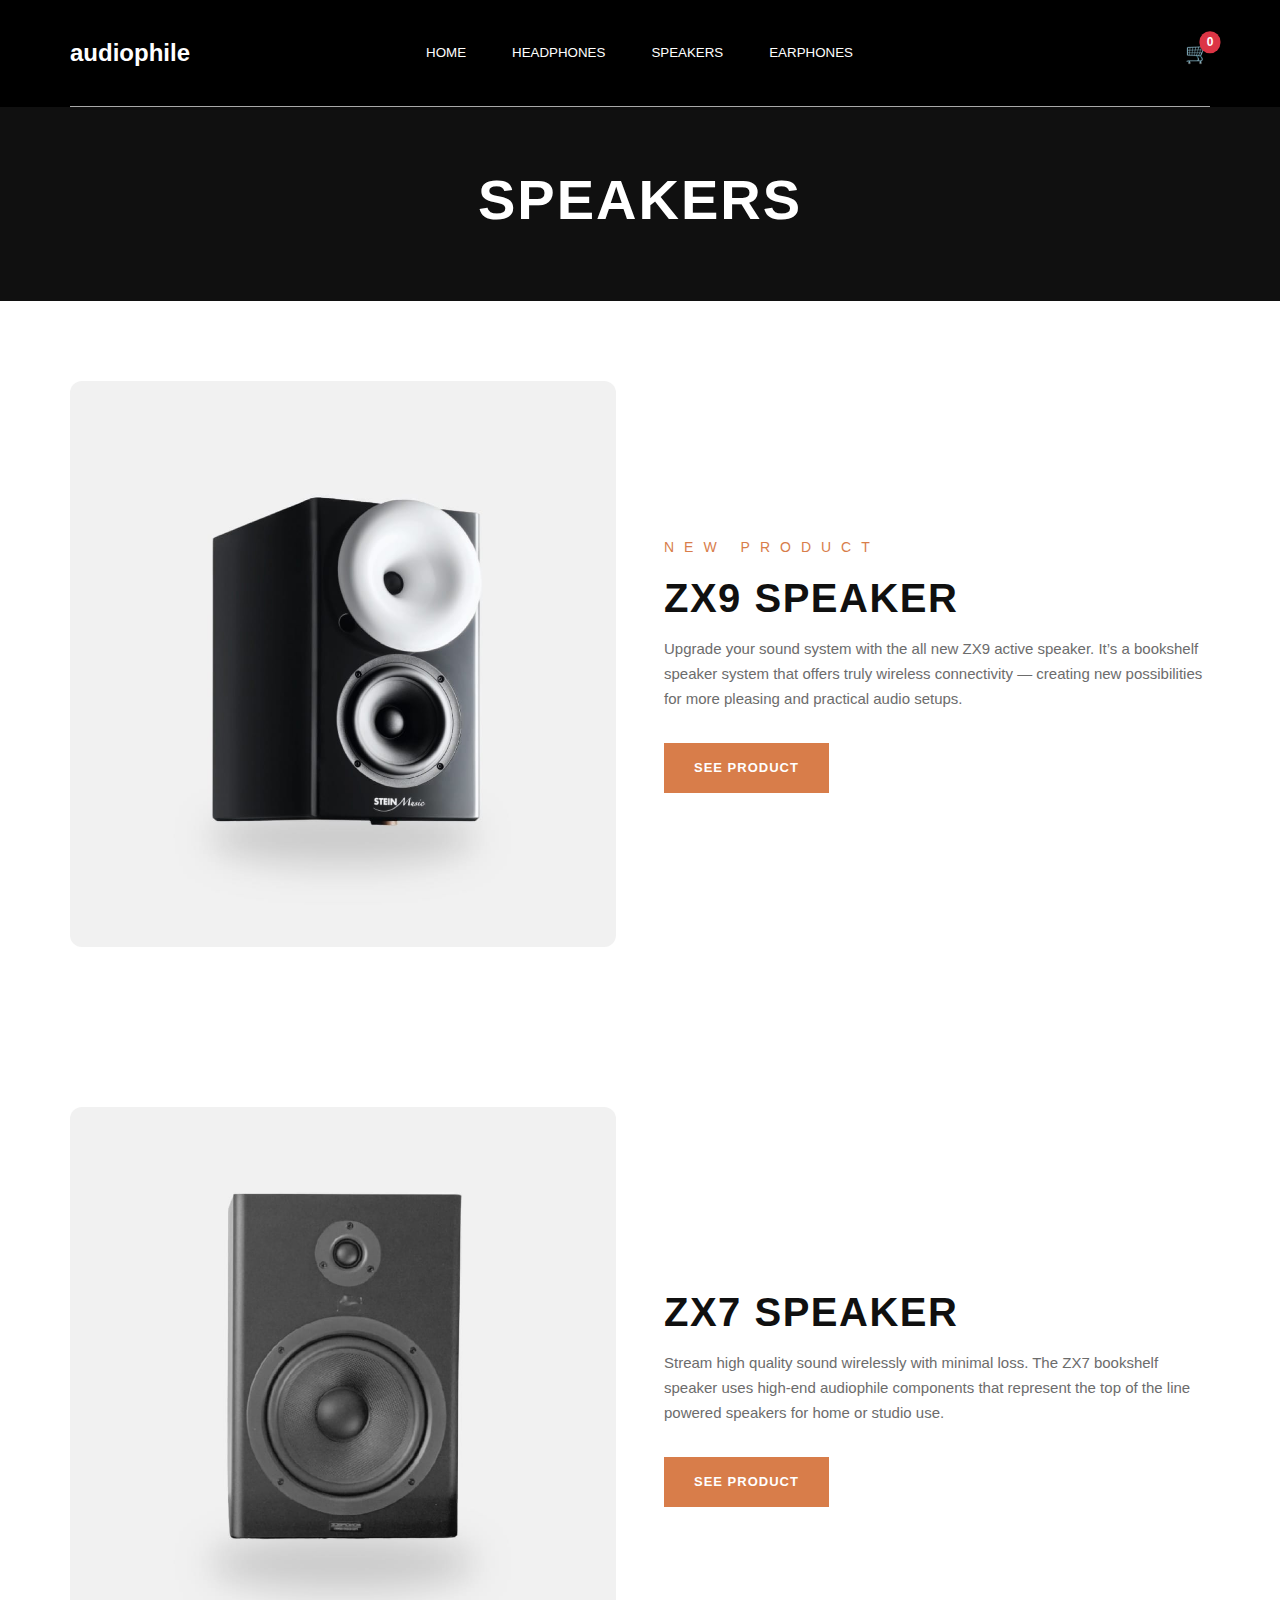
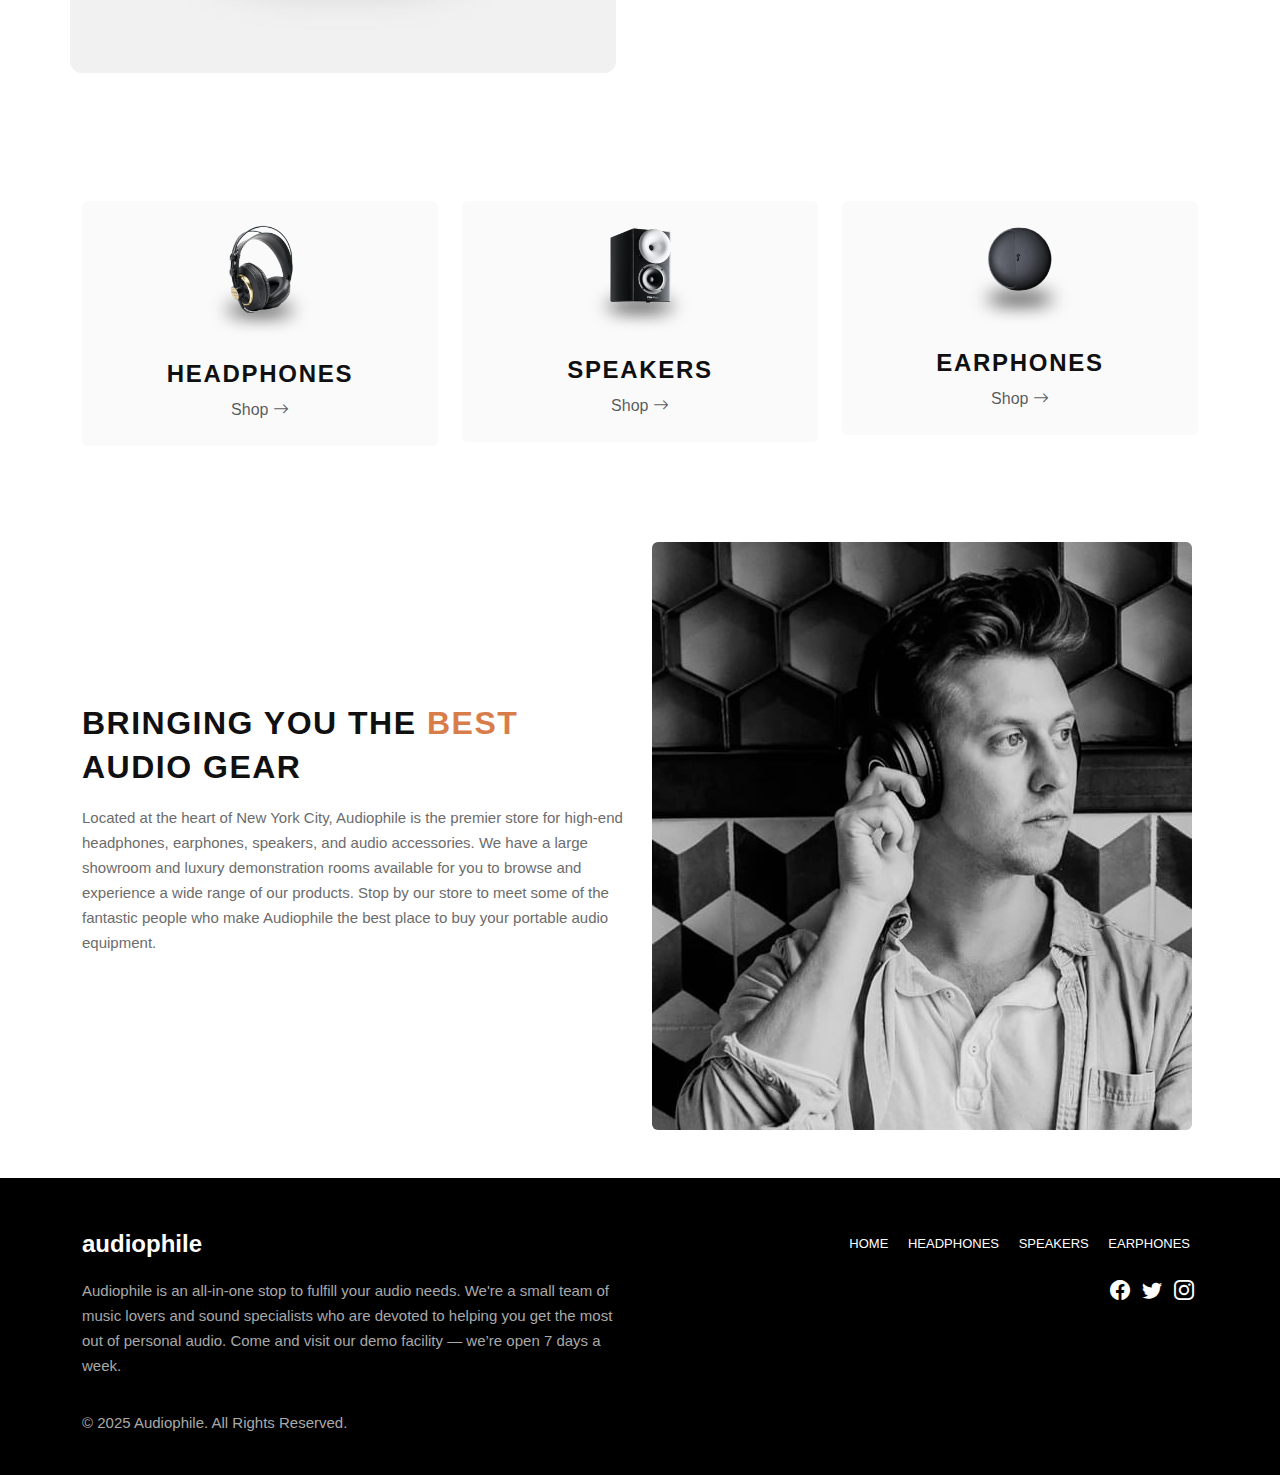
<file: speakers.html>
<!DOCTYPE html>
<html lang="en">
  <head>
    <meta charset="UTF-8" />
    <meta name="viewport" content="width=device-width, initial-scale=1.0" />
    <title>Audiophile | Speakers</title>
    <link
      href="https://cdn.jsdelivr.net/npm/bootstrap@5.3.0/dist/css/bootstrap.min.css"
      rel="stylesheet"
    />
    <link
      rel="stylesheet"
      href="https://cdn.jsdelivr.net/npm/bootstrap-icons@1.10.5/font/bootstrap-icons.css"
    />
    <link rel="stylesheet" href="./css/styles.css" />
    <link rel="icon" href="./assets/favicon-32x32.png" type="image/png" />
  </head>
  <body>
    <!-- Header -->
    <header>
      <nav class="navbar navbar-expand-lg navbar-dark container">
        <a class="navbar-brand fw-bold fs-4" href="index.html">audiophile</a>
        <button
          class="navbar-toggler"
          type="button"
          data-bs-toggle="collapse"
          data-bs-target="#navbarMain"
        >
          <span class="navbar-toggler-icon"></span>
        </button>
        <div
          class="collapse navbar-collapse justify-content-center"
          id="navbarMain"
        >
          <ul class="navbar-nav mb-2 mb-lg-0">
            <li class="nav-item">
              <a class="nav-link" href="index.html">Home</a>
            </li>
            <li class="nav-item">
              <a class="nav-link" href="headphones.html">Headphones</a>
            </li>
            <li class="nav-item">
              <a class="nav-link active text-warning" href="speakers.html"
                >Speakers</a
              >
            </li>
            <li class="nav-item">
              <a class="nav-link" href="earphones.html">Earphones</a>
            </li>
          </ul>
        </div>

        <!-- Cart Icon -->
        <div class="text-white position-relative ms-3">
          <a
            href="#"
            class="text-white text-decoration-none position-relative fs-5"
            data-bs-toggle="modal"
            data-bs-target="#cartModal"
          >
            🛒
            <span
              id="cart-count"
              class="position-absolute top-0 start-100 translate-middle badge rounded-pill bg-danger"
              >0</span
            >
          </a>
        </div>
      </nav>
    </header>

    <!-- Category Header -->
    <section class="category-header">
      <div class="container">
        <h1>Speakers</h1>
      </div>
    </section>

    <!-- ZX9 Speaker -->
    <section class="container product-section">
      <div class="product-img">
        <img
          src="./assets/product-zx9-speaker/desktop/image-product.jpg"
          alt="ZX9 Speaker"
        />
      </div>
      <div class="product-text">
        <p class="overline">New Product</p>
        <h2>ZX9 Speaker</h2>
        <p>
          Upgrade your sound system with the all new ZX9 active speaker. It’s a
          bookshelf speaker system that offers truly wireless connectivity —
          creating new possibilities for more pleasing and practical audio
          setups.
        </p>
        <a
          href="product.html?slug=zx9-speaker"
          class="btn-primary d-inline-block mt-3"
          >See Product</a
        >
      </div>
    </section>

    <!-- ZX7 Speaker -->
    <section class="container product-section">
      <div class="product-img">
        <img
          src="./assets/product-zx7-speaker/desktop/image-product.jpg"
          alt="ZX7 Speaker"
        />
      </div>
      <div class="product-text">
        <h2>ZX7 Speaker</h2>
        <p>
          Stream high quality sound wirelessly with minimal loss. The ZX7
          bookshelf speaker uses high-end audiophile components that represent
          the top of the line powered speakers for home or studio use.
        </p>
        <a
          href="product.html?slug=zx7-speaker"
          class="btn-primary d-inline-block mt-3"
          >See Product</a
        >
      </div>
    </section>

    <!-- Category Cards -->
    <section class="container py-5">
      <div class="row g-4 text-center">
        <div class="col-md-4">
          <div class="category-card py-4 rounded">
            <img
              src="./assets/shared/desktop/image-category-thumbnail-headphones.png"
              alt="Headphones"
              class="img-fluid mb-3"
            />
            <h5 class="text-uppercase fw-bold">Headphones</h5>
            <a href="headphones.html" class="text-decoration-none text-muted"
              >Shop <i class="bi bi-arrow-right"></i
            ></a>
          </div>
        </div>
        <div class="col-md-4">
          <div class="category-card py-4 rounded">
            <img
              src="./assets/shared/desktop/image-category-thumbnail-speakers.png"
              alt="Speakers"
              class="img-fluid mb-3"
            />
            <h5 class="text-uppercase fw-bold">Speakers</h5>
            <a href="speakers.html" class="text-decoration-none text-muted"
              >Shop <i class="bi bi-arrow-right"></i
            ></a>
          </div>
        </div>
        <div class="col-md-4">
          <div class="category-card py-4 rounded">
            <img
              src="./assets/shared/desktop/image-category-thumbnail-earphones.png"
              alt="Earphones"
              class="img-fluid mb-3"
            />
            <h5 class="text-uppercase fw-bold">Earphones</h5>
            <a href="earphones.html" class="text-decoration-none text-muted"
              >Shop <i class="bi bi-arrow-right"></i
            ></a>
          </div>
        </div>
      </div>
    </section>

    <!-- About Section -->
    <section class="container my-5">
      <div class="row align-items-center">
        <div class="col-md-6 text-md-start text-center about-section">
          <h2 class="fw-bold">Bringing you the <span>best</span> audio gear</h2>
          <p class="mt-3">
            Located at the heart of New York City, Audiophile is the premier
            store for high-end headphones, earphones, speakers, and audio
            accessories. We have a large showroom and luxury demonstration rooms
            available for you to browse and experience a wide range of our
            products. Stop by our store to meet some of the fantastic people who
            make Audiophile the best place to buy your portable audio equipment.
          </p>
        </div>
        <div class="col-md-6">
          <img
            src="./assets/shared/desktop/image-best-gear.jpg"
            class="img-fluid rounded"
            alt="Best Gear"
          />
        </div>
      </div>
    </section>

    <!-- Footer -->
    <footer class="pt-5 pb-4">
      <div class="container">
        <!-- Top Section -->
        <div class="row align-items-center mb-6">
          <div class="col-md-6 text-md-start text-center mb-3 mb-md-0">
            <a
              href="index.html"
              class="text-white text-decoration-none fw-bold fs-4"
              >audiophile
            </a>
          </div>

          <div class="col-md-6 text-md-end">
            <nav style="text-transform: uppercase; font-size: small">
              <a href="index.html" class="text-white text-decoration-none mx-2"
                >Home</a
              >
              <a
                href="headphones.html"
                class="text-white text-decoration-none mx-2"
                >Headphones</a
              >
              <a
                href="speakers.html"
                class="text-white text-decoration-none mx-2"
                >Speakers</a
              >
              <a
                href="earphones.html"
                class="text-white text-decoration-none mx-2"
                >Earphones</a
              >
            </nav>
          </div>
        </div>

        <!-- Middle Section -->
        <div class="row mt-3">
          <div class="col-md-6 text-md-start footer-text">
            <p>
              Audiophile is an all-in-one stop to fulfill your audio needs.
              We're a small team of music lovers and sound specialists who are
              devoted to helping you get the most out of personal audio. Come
              and visit our demo facility — we’re open 7 days a week.
            </p>
          </div>
          <div class="col-md-6 text-md-end">
            <p class="align-items-bottom">
              <a href="#" class="text-white text-decoration-none mx-1"
                ><i class="bi bi-facebook fs-5"></i
              ></a>
              <a href="#" class="text-white text-decoration-none mx-1"
                ><i class="bi bi-twitter fs-5"></i
              ></a>
              <a href="#" class="text-white text-decoration-none mx-1"
                ><i class="bi bi-instagram fs-5"></i
              ></a>
            </p>
          </div>
        </div>

        <!-- Bottom Section -->
        <div class="row mt-3">
          <div class="col-md-12 text-md-start footer-text">
            <p>© 2025 Audiophile. All Rights Reserved.</p>
          </div>
        </div>
      </div>
    </footer>

    <!-- Cart Modal -->
    <div class="modal fade" id="cartModal" tabindex="-1" aria-hidden="true">
      <div class="modal-dialog modal-dialog-end">
        <div class="modal-content rounded-3 p-4" style="max-width: 420px">
          <div class="modal-header border-0">
            <h5 class="modal-title fw-bold">
              Cart (<span id="modal-cart-count">0</span>)
            </h5>
            <button
              type="button"
              class="btn btn-link text-muted text-decoration-none p-0"
              id="clear-cart"
            >
              Remove all
            </button>
          </div>
          <div class="modal-body p-0">
            <div
              id="cart-items-container"
              class="d-flex flex-column gap-3"
            ></div>
          </div>
          <div class="modal-footer border-0 flex-column align-items-stretch">
            <div class="d-flex justify-content-between w-100 mb-2">
              <p class="fw-bold text-uppercase">Total</p>
              <p class="fw-bold" id="cart-product-total">$0</p>
            </div>
            <div class="d-flex justify-content-between w-100 mb-2">
              <p class="fw-bold text-uppercase">Shipping</p>
              <p class="fw-bold" id="cart-shipping">$50</p>
            </div>
            <div class="d-flex justify-content-between w-100 mb-3">
              <p class="fw-bold text-uppercase">VAT (Included)</p>
              <p class="fw-bold" id="cart-vat">$0</p>
            </div>
            <div class="d-flex justify-content-between w-100 mb-3">
              <p class="fw-bold text-uppercase">Grand Total</p>
              <p class="fw-bold fs-5 text-primary" id="cart-grand-total">$0</p>
            </div>
            <a href="checkout.html" class="btn btn-primary text-uppercase w-100"
              >Checkout</a
            >
          </div>
        </div>
      </div>
    </div>

    <script src="https://cdn.jsdelivr.net/npm/bootstrap@5.3.0/dist/js/bootstrap.bundle.min.js"></script>
    <script src="./js/main.js"></script>
  </body>
</html>
</file>
<file: css/styles.css>
/* COLORS */
:root {
  --clr-primary: #d87d4a;
  --clr-primary-light: #fbaf85;
  --clr-black: #101010;
  --clr-dark: #000000;
  --clr-white: #ffffff;
  --clr-light: #f1f1f1;
  --clr-lightest: #fafafa;
  --clr-gray: #a9a9a9;
}

header,
footer {
  background-color: var(--clr-dark) !important;
}

.fixed-banner {
  background-size: cover;
  background-position: center;
  overflow: hidden;
  position: relative;
  background-attachment: fixed;
  background-repeat: no-repeat;
}

.footer-text p {
  color: var(--clr-gray) !important;
}
.navbar {
  border-bottom: #a9a9a9 1px solid;
  padding: 30px 0;
}

.navbar-nav {
  display: flex;
  flex-direction: row;
  justify-content: center;
  align-items: center;
  margin-left: -6em;
}

.navbar-nav > li {
  margin-right: 15px;
  margin-left: 15px;
}

.navbar-nav > li > a {
  color: var(--clr-white) !important;
  text-transform: uppercase;
  font-size: smaller;
}

nav-link {
  display: block;
  padding: var(--bs-nav-link-padding-y) var(--bs-nav-link-padding-x);
  font-weight: var(--bs-nav-link-font-weight);
  text-decoration: none;
  background: none;
  border: 0;

  font-family: "Manrope", sans-serif !important;
  color: var(--clr-white) !important;
  font-size: small;
  text-transform: uppercase;

  transition: color 0.15s ease-in-out, background-color 0.15s ease-in-out,
    border-color 0.15s ease-in-out;
}

.text-warning {
  color: var(--clr-primary) !important;
}
body {
  font-family: "Manrope", sans-serif;
  background-color: var(--clr-white);
  color: var(--clr-black);
}

/* TYPOGRAPHY */
h1 {
  font-size: 56px;
  line-height: 58px;
  letter-spacing: 2px;
  text-transform: uppercase;
  font-weight: 700;
}

h2 {
  font-size: 40px;
  line-height: 44px;
  letter-spacing: 1.5px;
  text-transform: uppercase;
  font-weight: 700;
}

h3 {
  font-size: 32px;
  line-height: 36px;
  letter-spacing: 1.15px;
  text-transform: uppercase;
  font-weight: 700;
}

h4 {
  font-size: 28px;
  line-height: 38px;
  letter-spacing: 2px;
  text-transform: uppercase;
  font-weight: 700;
}

h5 {
  font-size: 24px;
  line-height: 33px;
  letter-spacing: 1.7px;
  text-transform: uppercase;
  font-weight: 700;
}

h6 {
  font-size: 18px;
  line-height: 24px;
  letter-spacing: 1.3px;
  text-transform: uppercase;
  font-weight: 700;
}

p {
  font-size: 15px;
  line-height: 25px;
  color: var(--clr-black);
}

/* BUTTONS */
.btn-primary {
  background-color: var(--clr-primary);
  color: var(--clr-white);
  text-transform: uppercase;
  font-size: 13px;
  font-weight: bold;
  padding: 15px 30px;
  border: none;
  letter-spacing: 1px;
  transition: all 0.3s ease;
  text-decoration: none;
}

.btn-primary:hover {
  background-color: var(--clr-primary-light);
  color: var(--clr-white);
}

.btn-outline {
  text-decoration: none;
  border: 1px solid var(--clr-dark);
  background-color: transparent;
  color: var(--clr-dark);
  padding: 15px 30px;
  font-weight: bold;
  letter-spacing: 1px;
  text-transform: uppercase;
  transition: all 0.3s ease;
}

.btn-outline:hover {
  background-color: var(--clr-dark);
  color: var(--clr-white);
}

/* CATEGORY CARD */
.category-card {
  background-color: var(--clr-lightest);
  padding: 2rem;
  border-radius: 8px;
  text-align: center;
  transition: background-color 0.3s ease;
}

.category-card:hover {
  background-color: var(--clr-primary) !important;
  color: var(--clr-white);
}

.category-card img {
  max-width: 120px;
  margin-bottom: 1rem;
}

/* FEATURED SECTIONS */
.zx9-speaker-section {
  background-color: #d87d4a;
  background-image: url("../assets/home/desktop/pattern-circles.svg");
  background-repeat: no-repeat;
  background-position: center;
  border-radius: 1rem;
}

.zx7-speaker-section {
  background-color: none !important;
  background-image: url("./assets/home/desktop/image-speaker-zx7.jpg") !important;
  background-repeat: no-repeat;
  background-color: center;
  padding: 4rem 2rem;
  border-radius: 10px;
}

.yx1-wrapper {
  background-color: var(--clr-light);
  border-radius: 10px;
  overflow: hidden;
}

/* ABOUT SECTION */
.about-section h2 {
  font-size: 32px;
  font-weight: bold;
  text-transform: uppercase;
}

.about-section h2 span {
  color: var(--clr-primary);
}

.about-section p {
  color: #6c6c6c;
  max-width: 550px;
}

/* FORM ELEMENTS */
input[type="text"],
input[type="email"],
textarea {
  border: 1px solid #cfcfcf;
  padding: 10px 15px;
  width: 100%;
  border-radius: 8px;
  font-size: 15px;
  transition: border-color 0.2s ease;
}

input:focus,
textarea:focus {
  border-color: var(--clr-primary);
  outline: none;
}

input.error,
textarea.error {
  border-color: red;
}

/* BADGES, ICONS */
.badge {
  font-size: 0.75rem;
  padding: 0.4em 0.6em;
  border-radius: 999px;
  background-color: var(--clr-primary);
  color: #fff;
}

/* UTILITIES */
.letter-spacing {
  letter-spacing: 0.3em;
}

.object-fit-cover {
  object-fit: cover;
}

footer {
  background-color: var(--clr-dark) !important;
}

/* COLORS */
:root {
  --clr-primary: #d87d4a;
  --clr-primary-light: #fbaf85;
  --clr-black: #101010;
  --clr-dark: #000000;
  --clr-white: #ffffff;
  --clr-light: #f1f1f1;
  --clr-lightest: #fafafa;
}

body {
  font-family: "Manrope", sans-serif;
  background-color: var(--clr-white);
  color: var(--clr-black);
}

/* TYPOGRAPHY */
h1 {
  font-size: 56px;
  line-height: 58px;
  letter-spacing: 2px;
  text-transform: uppercase;
  font-weight: 700;
}

h2 {
  font-size: 40px;
  line-height: 44px;
  letter-spacing: 1.5px;
  text-transform: uppercase;
  font-weight: 700;
}

h3 {
  font-size: 32px;
  line-height: 36px;
  letter-spacing: 1.15px;
  text-transform: uppercase;
  font-weight: 700;
}

h4 {
  font-size: 28px;
  line-height: 38px;
  letter-spacing: 2px;
  text-transform: uppercase;
  font-weight: 700;
}

h5 {
  font-size: 24px;
  line-height: 33px;
  letter-spacing: 1.7px;
  text-transform: uppercase;
  font-weight: 700;
}

h6 {
  font-size: 18px;
  line-height: 24px;
  letter-spacing: 1.3px;
  text-transform: uppercase;
  font-weight: 700;
}

p {
  font-size: 15px;
  line-height: 25px;
  color: var(--clr-black);
}

/* BUTTONS */
.btn-primary {
  background-color: var(--clr-primary);
  color: var(--clr-white);
  text-transform: uppercase;
  font-size: 13px;
  font-weight: bold;
  padding: 15px 30px;
  border: none;
  letter-spacing: 1px;
  transition: all 0.3s ease;
}

.btn-primary:hover {
  background-color: var(--clr-primary-light);
  color: var(--clr-white);
}

.btn-outline {
  border: 1px solid var(--clr-dark);
  background-color: transparent;
  color: var(--clr-dark);
  padding: 15px 30px;
  font-weight: bold;
  letter-spacing: 1px;
  text-transform: uppercase;
  transition: all 0.3s ease;
}

.btn-outline:hover {
  background-color: var(--clr-dark);
  color: var(--clr-white);
}

/* CATEGORY CARD */
.category-card {
  background-color: var(--clr-lightest);
  padding: 2rem;
  border-radius: 8px;
  text-align: center;
  transition: background-color 0.3s ease;
}

.category-card:hover {
  background-color: var(--clr-primary);
  color: var(--clr-white);
}

.category-card img {
  max-width: 120px;
  margin-bottom: 1rem;
}

/* HEADPHONES CSS */
.zx9-speaker-section {
  background-color: var(--clr-primary);
  background-image: url("./assets/home/desktop/pattern-circles.svg");
  background-repeat: no-repeat;
  background-position: center left;
  color: var(--clr-white);
  border-radius: 10px;
  padding: 4rem 2rem;
  overflow: hidden;
}

.zx7-speaker-section {
  background-color: none !important;
  background-image: url("./assets/home/desktop/image-speaker-zx7.jpg") !important;
  background-repeat: no-repeat;
  background-position: center;
  background-size: cover;
  background-color: var(--clr-light);

  padding: 4rem 2rem;
  border-radius: 10px;
}

.yx1-wrapper {
  background-color: var(--clr-light);
  border-radius: 10px;
  overflow: hidden;
}

/* ABOUT SECTION */
.about-section h2 {
  font-size: 32px;
  font-weight: bold;
  text-transform: uppercase;
}

.about-section h2 span {
  color: var(--clr-primary);
}

.about-section p {
  color: #6c6c6c;
  max-width: 550px;
}

/* HEADPHONES CATEGORY LAYOUT */
.category-header {
  background-color: var(--clr-black);
  color: var(--clr-white);
  text-align: center;
  padding: 4rem 0;
}

.product-section {
  padding: 5rem 0;
  display: flex;
  flex-wrap: wrap;
  align-items: center;
  gap: 3rem;
}

.product-section:nth-child(even) .product-text {
  order: 2;
}

.product-section .product-text {
  flex: 1 1 45%;
  text-align: left;
}

.product-section .product-text p.overline {
  color: var(--clr-primary);
  text-transform: uppercase;
  letter-spacing: 10px;
  font-size: 14px;
}

.product-section .product-text h2 {
  margin: 1rem 0;
  text-transform: uppercase;
}

.product-section .product-text p {
  color: #6c6c6c;
}

.product-section .product-img {
  flex: 1 1 45%;
  text-align: center;
}

.product-section .product-img img {
  max-width: 100%;
  border-radius: 12px;
}

/* UTILITIES */
.letter-spacing {
  letter-spacing: 0.3em;
}

.object-fit-cover {
  object-fit: cover;
}

/* MODAL */
.modal-dialog-end {
  margin-left: auto;
  margin-right: 1rem;
}

.modal-content {
  box-shadow: 0 15px 30px rgba(0, 0, 0, 0.1);
}

/* MODAL CART */
.modal-dialog-end {
  margin-left: auto;
  margin-right: 1rem;
  max-width: 420px;
}

.modal-content {
  border-radius: 8px;
  padding: 2rem;
  box-shadow: 0 2rem 3rem rgba(0, 0, 0, 0.2);
  border: none;
  background-color: var(--clr-white);
}

#cart-items-container img {
  width: 64px;
  border-radius: 8px;
}

#cart-items-container .d-flex {
  padding-bottom: 1rem;
  border-bottom: 1px solid #ddd;
}

.modal-footer p {
  margin: 0;
}

#cart-product-total,
#cart-vat,
#cart-grand-total {
  text-align: right;
}

/* RESPONSIVE VIEWS */
@media (max-width: 767px) {
  /* Typography adjustments */
  h1 {
    font-size: 36px;
    line-height: 40px;
    letter-spacing: 1.3px;
  }

  h2 {
    font-size: 28px;
    line-height: 32px;
    letter-spacing: 1px;
  }

  h3 {
    font-size: 24px;
    line-height: 28px;
  }

  /* Product Detail Page */
  .product-detail {
    padding: 0 1.5rem;
  }

  .product-detail .go-back {
    margin: 1rem 0;
    display: block;
    color: var(--clr-black);
    opacity: 0.5;
    text-decoration: none;
  }

  .product-detail .product-image {
    width: 100%;
    border-radius: 8px;
    margin-bottom: 2rem;
  }

  .product-detail .product-title {
    margin: 1rem 0;
  }

  .product-detail .product-price {
    font-size: 18px;
    font-weight: bold;
    margin: 1.5rem 0;
  }

  .features-box,
  .in-the-box {
    margin: 2rem 0;
  }

  .features-box h3,
  .in-the-box h3 {
    margin-bottom: 1.5rem;
  }

  .in-the-box ul {
    padding-left: 0;
    list-style: none;
  }

  .in-the-box li {
    margin-bottom: 0.5rem;
  }

  .in-the-box span {
    color: var(--clr-primary);
    margin-right: 1rem;
    font-weight: bold;
  }

  .related-products {
    margin: 3rem 0;
    text-align: center;
  }

  .related-products h3 {
    margin-bottom: 2rem;
  }

  .related-product {
    margin-bottom: 2rem;
  }

  .related-product img {
    width: 100%;
    border-radius: 8px;
    margin-bottom: 1rem;
  }

  /* Home Page */
  .hero-section {
    text-align: center;
    padding: 2rem 1.5rem;
    background-color: var(--clr-black);
    color: var(--clr-white);
  }

  .hero-section h1 {
    margin-bottom: 1rem;
  }

  .category-cards {
    margin: 2rem 0;
  }

  .category-card {
    margin-bottom: 1rem;
  }

  .featured-section {
    margin: 2rem 0;
  }

  .zx9-speaker-section {
    text-align: center;
    padding: 2rem 1.5rem;
    background-position: center -100px;
    background-size: 150%;
  }

  .zx7-speaker-section,
  .yx1-wrapper {
    padding: 2rem 1.5rem;
  }

  .yx1-earphones {
    margin-top: 1rem;
  }

  /* Footer */
  footer {
    text-align: center;
    padding: 2rem 1.5rem;
  }

  .footer-nav {
    flex-direction: column;
    margin-bottom: 2rem;
  }

  .footer-nav .nav-link {
    margin: 0.5rem 0;
  }

  .social-icons {
    margin: 1.5rem 0;
  }
}

/* TABLET VIEW (768px) */

@media (min-width: 768px) and (max-width: 1023px) {
  /* Typography adjustments */
  h1 {
    font-size: 44px;
    line-height: 48px;
  }

  h2 {
    font-size: 32px;
    line-height: 36px;
  }

  /* Product Detail Page */
  .product-detail {
    padding: 0 2.5rem;
  }

  .product-detail .product-image {
    width: 100%;
    border-radius: 8px;
    margin-bottom: 2rem;
  }

  .features-box,
  .in-the-box {
    display: flex;
    justify-content: space-between;
    margin: 3rem 0;
  }

  .features-content {
    width: 60%;
  }

  .in-the-box {
    width: 30%;
  }

  /* You May Also Like section */
  .related-products {
    display: flex;
    justify-content: space-between;
    margin: 3rem 0;
  }

  .related-product {
    width: 30%;
  }

  /* Home Page */
  .hero-section {
    padding: 4rem 2.5rem;
  }

  .category-cards {
    display: flex;
    justify-content: space-between;
    margin: 3rem 0;
  }

  .category-card {
    width: 30%;
  }

  .featured-section {
    margin: 3rem 0;
  }

  .zx9-speaker-section {
    padding: 4rem 2.5rem;
    background-position: center -150px;
  }

  .yx1-wrapper {
    display: flex;
  }

  .yx1-image,
  .yx1-earphones {
    width: 50%;
  }

  /* Footer */
  footer {
    padding: 3rem 2.5rem;
  }

  .footer-content {
    display: flex;
    justify-content: space-between;
    align-items: flex-start;
  }

  .footer-nav {
    width: 50%;
  }

  .footer-text {
    width: 40%;
    text-align: right;
  }
}
</file>
